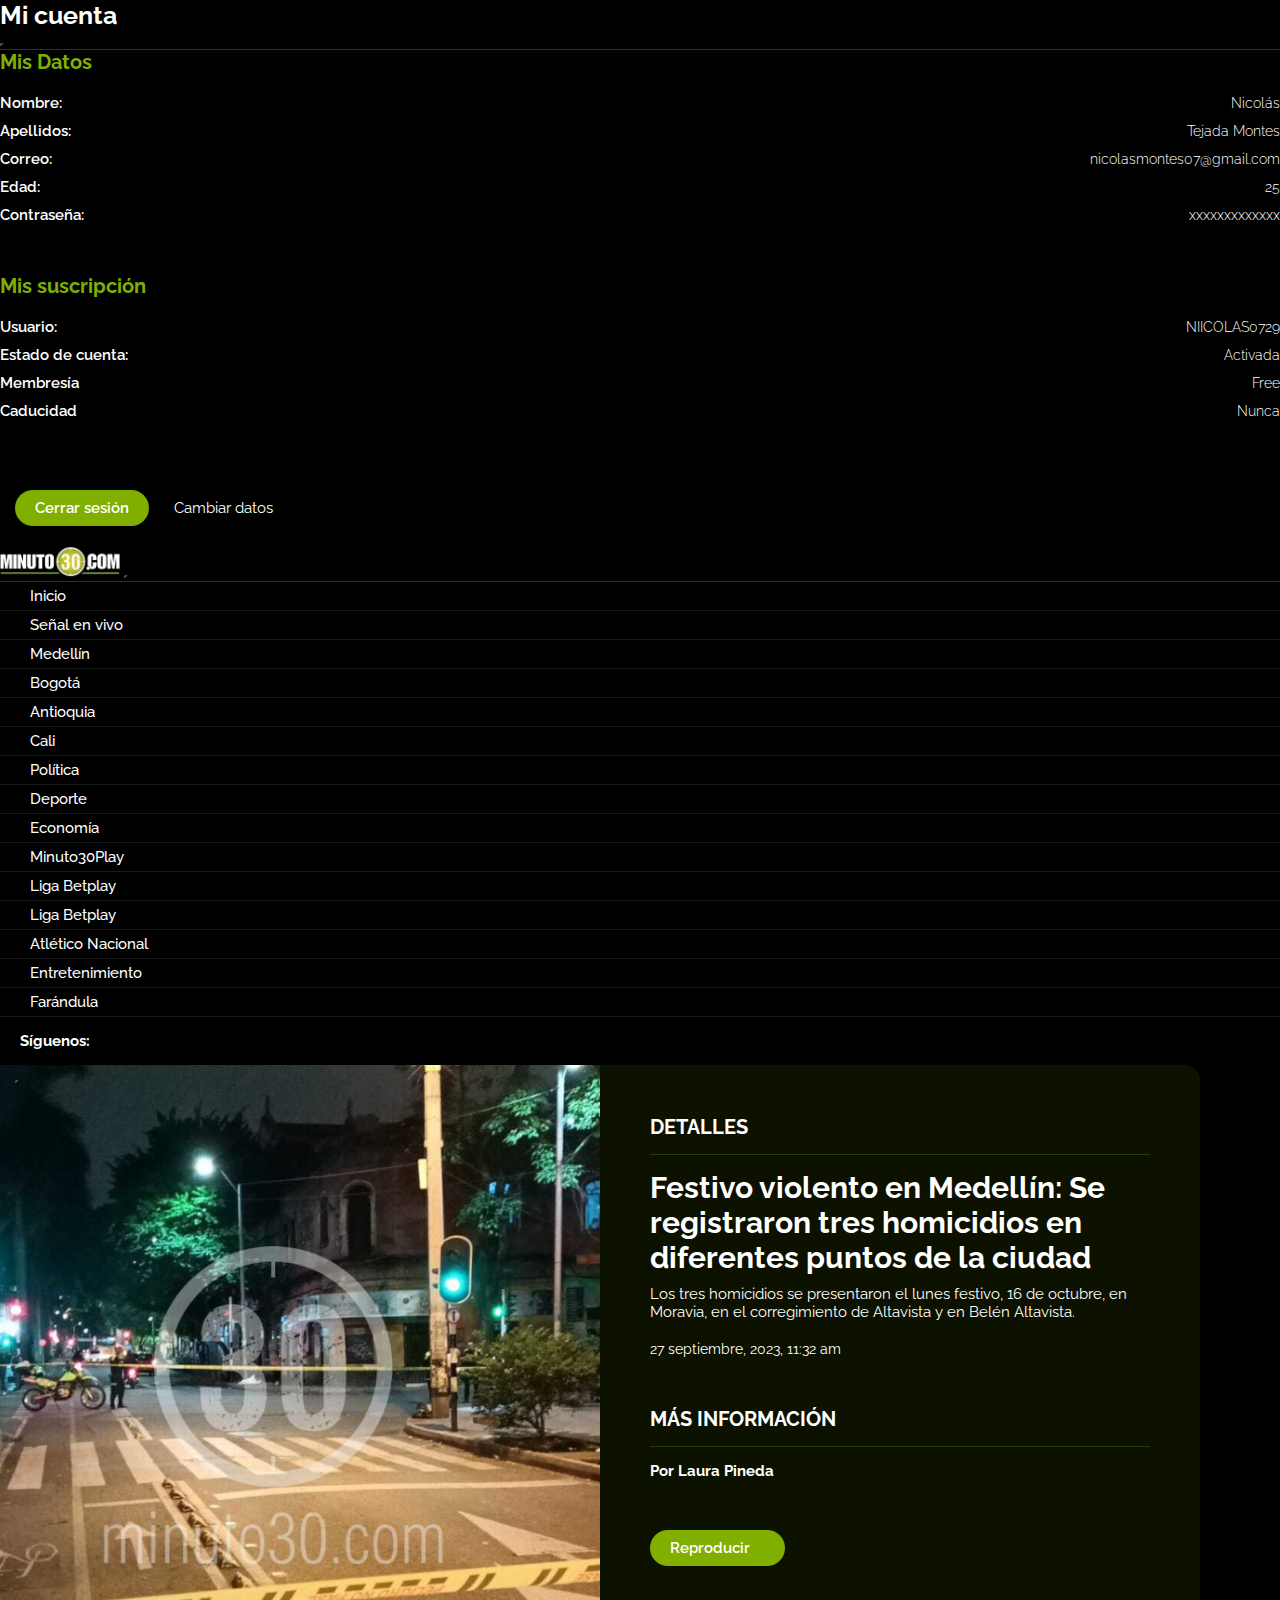
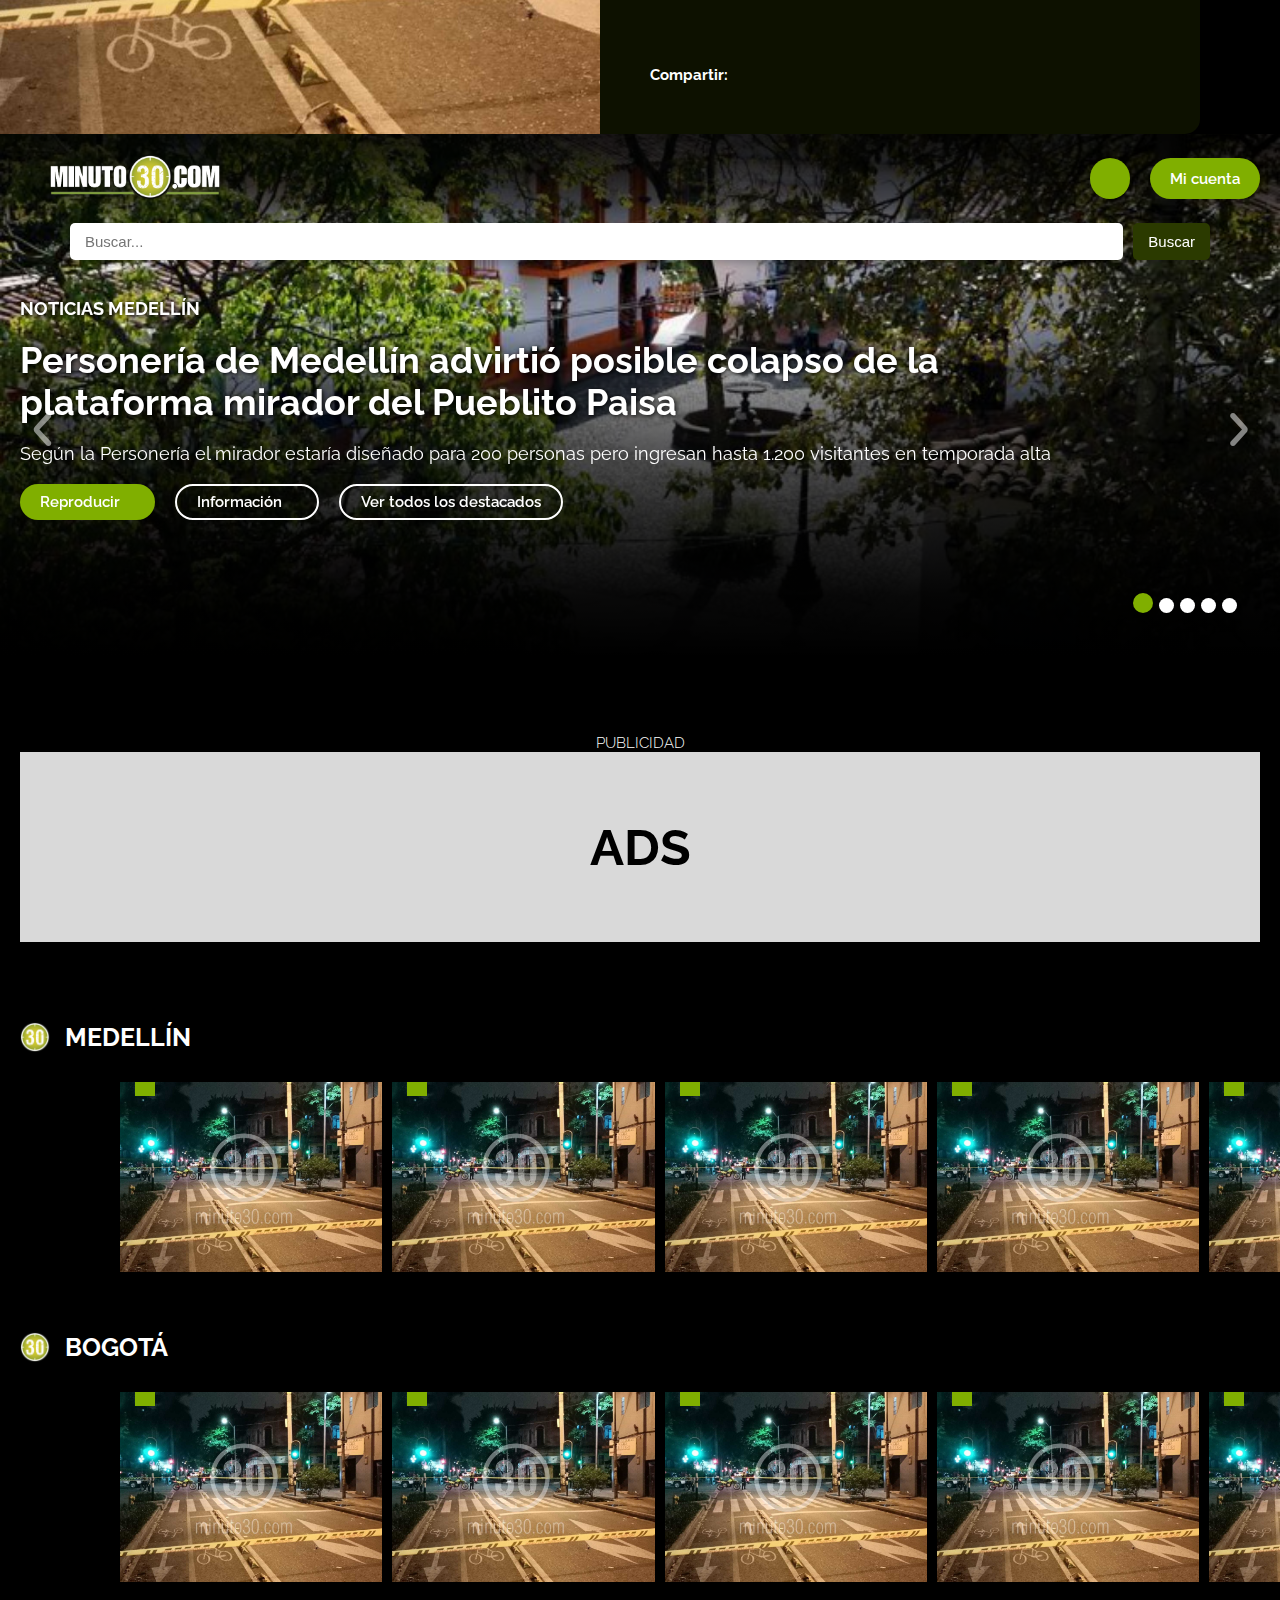
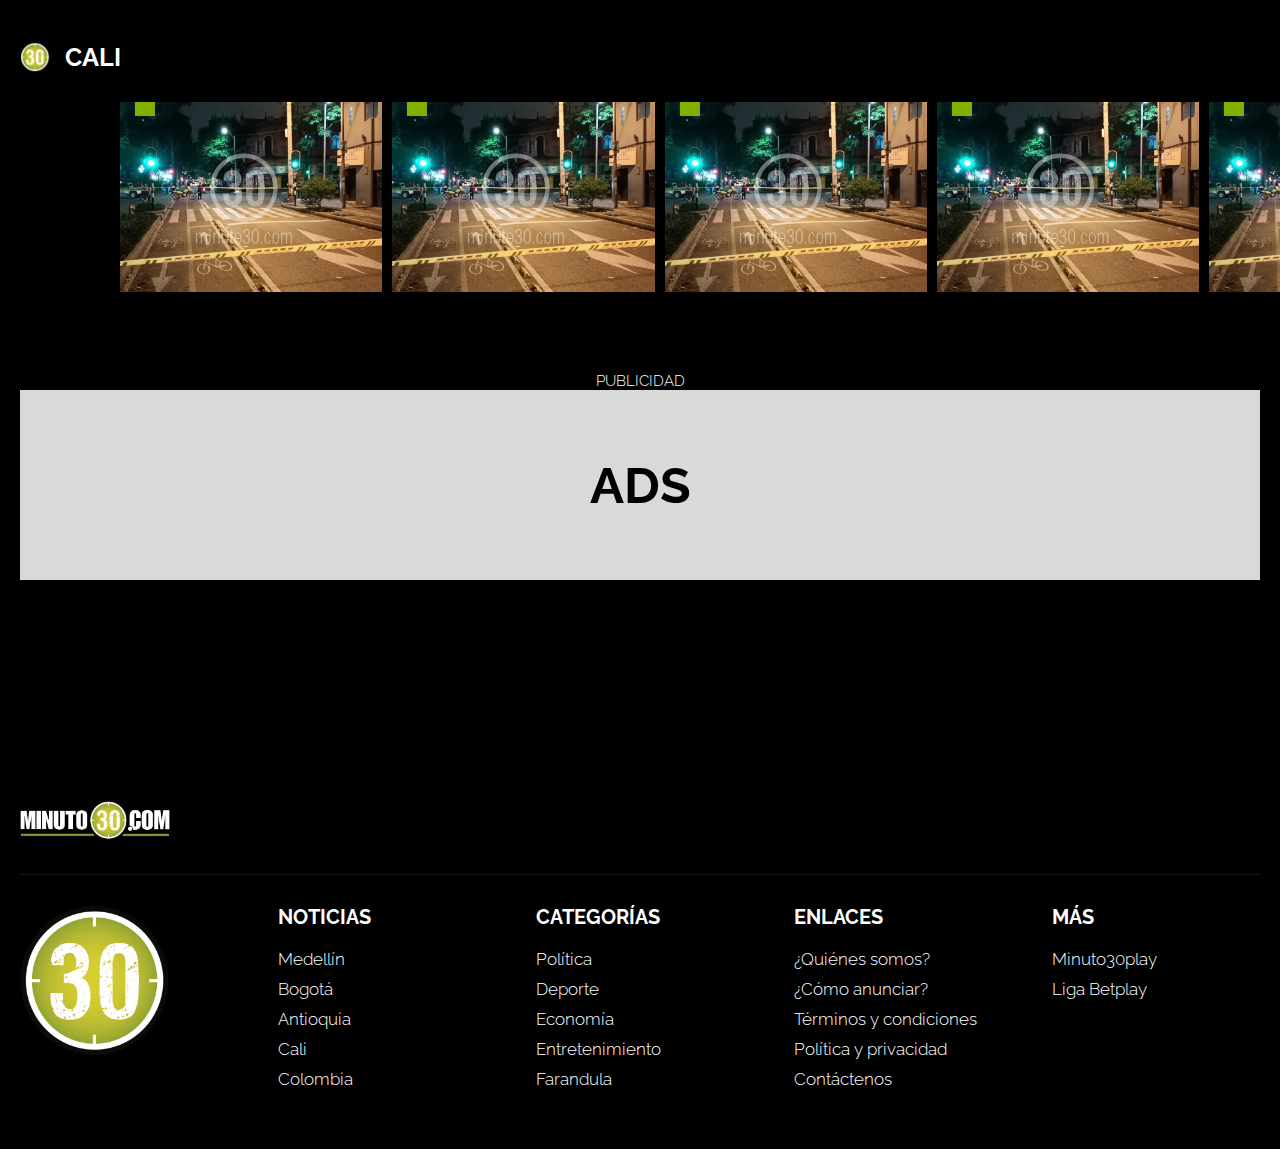
<file: index.html>
<!DOCTYPE html>
<html lang="en">
<head>
    <meta charset="UTF-8">
    <meta name="viewport" content="width=device-width, initial-scale=1.0">

    <!-- -----Aos-animate------ -->
    <link href="https://unpkg.com/aos@2.3.1/dist/aos.css" rel="stylesheet">

    <!-- -----Owl-carousel------ -->
    <link rel="stylesheet" href="https://cdnjs.cloudflare.com/ajax/libs/OwlCarousel2/2.3.4/assets/owl.carousel.min.css"/>
    <link rel="stylesheet" href="https://cdnjs.cloudflare.com/ajax/libs/OwlCarousel2/2.3.4/assets/owl.theme.default.min.css"/>

    <!-- -----Bootstrap-------- -->
    <link href="https://cdn.jsdelivr.net/npm/bootstrap@5.2.2/dist/css/bootstrap.min.css" rel="stylesheet" integrity="sha384-Zenh87qX5JnK2Jl0vWa8Ck2rdkQ2Bzep5IDxbcnCeuOxjzrPF/et3URy9Bv1WTRi" crossorigin="anonymous"/>

    <!-- -----Font-awesome ------>
    <link rel="stylesheet" href="https://cdnjs.cloudflare.com/ajax/libs/font-awesome/6.2.0/css/all.min.css" integrity="sha512-xh6O/CkQoPOWDdYTDqeRdPCVd1SpvCA9XXcUnZS2FmJNp1coAFzvtCN9BmamE+4aHK8yyUHUSCcJHgXloTyT2A==" crossorigin="anonymous" referrerpolicy="no-referrer" />
    
    <title>Home | Minuto30</title>
    <link rel="stylesheet" href="css/style.css?v=1.1">
    <link rel="stylesheet" href="css/responsive.css?v=1.1">

</head>
<body>

<!-- ----CanvasRight--- -->
<div class="offcanvas offcanvas-end canvaMinuto" tabindex="-1" id="offcanvasRight" aria-labelledby="offcanvasRightLabel">
  <div class="offcanvas-header headCanva">
    <h5 class="titleAccount">Mi cuenta</h5>
    <button type="button" class="btn-close text-reset" data-bs-dismiss="offcanvas" aria-label="Close"></button>
  </div>
  <div class="offcanvas-body bodyAccount">
    <div class="dateUser">
        <h3 class="titleUser">Mis Datos</h3>
        <div class="itemDate">
            <p>Nombre:</p>
            <span>Nicolás</span>         
        </div>
        <div class="itemDate">
            <p>Apellidos:</p>
            <span>Tejada Montes</span>         
        </div>
        <div class="itemDate">
            <p>Correo:</p>
            <span>nicolasmontes07@gmail.com</span>         
        </div>
        <div class="itemDate">
            <p>Edad:</p>
            <span>25</span>         
        </div>
        <div class="itemDate">
            <p>Contraseña:</p>
            <span>xxxxxxxxxxxxx</span>         
        </div>
    </div>
    <div class="dateUser">
        <h3 class="titleUser">Mis suscripción</h3>
        <div class="itemDate">
            <p>Usuario:</p>
            <span>NIICOLAS0729</span>         
        </div>
        <div class="itemDate">
            <p>Estado de cuenta:</p>
            <span>Activada</span>         
        </div>
        <div class="itemDate">
            <p>Membresía</p>
            <span>Free</span>         
        </div>
        <div class="itemDate">
            <p>Caducidad</p>
            <span>Nunca</span>         
        </div>
    </div>
  </div>
  <div class="botUser">
    <a href="login.html" class="btnGlobal">Cerrar sesión</a>
    <a href="#" class="linkDates"><i class="fa-solid fa-gear"></i> Cambiar datos</a>
</div>
</div>

<!-- ----offCanvas---- -->
<div class="offcanvas offcanvas-start canvaMinuto" tabindex="-1" id="offcanvasExample" aria-labelledby="offcanvasExampleLabel">
    <div class="offcanvas-header headCanva">
        <a href="#" class="logoMin"><img src="img/logo-minuto-30.png" alt=""></a>
        <button type="button" class="btn-close text-reset" data-bs-dismiss="offcanvas" aria-label="Close"></button>
    </div>
    <div class="offcanvas-body bodyCanva">
        <nav class="navMobile">
            <a href="#" class="linkMobile"><i class="fa-solid fa-chevron-right"></i> Inicio</a>
            <a href="#" class="linkMobile"><i class="fa-solid fa-chevron-right"></i> Señal en vivo</a>
            <a href="#" class="linkMobile"><i class="fa-solid fa-chevron-right"></i> Medellín</a>
            <a href="#" class="linkMobile"><i class="fa-solid fa-chevron-right"></i> Bogotá</a>
            <a href="#" class="linkMobile"><i class="fa-solid fa-chevron-right"></i> Antioquia</a>
            <a href="#" class="linkMobile"><i class="fa-solid fa-chevron-right"></i> Cali</a>
            <a href="#" class="linkMobile"><i class="fa-solid fa-chevron-right"></i> Política</a>
            <a href="#" class="linkMobile"><i class="fa-solid fa-chevron-right"></i> Deporte</a>
            <a href="#" class="linkMobile"><i class="fa-solid fa-chevron-right"></i> Economía</a>
            <a href="#" class="linkMobile"><i class="fa-solid fa-chevron-right"></i> Minuto30Play</a>
            <a href="#" class="linkMobile"><i class="fa-solid fa-chevron-right"></i> Liga Betplay</a>
            <a href="#" class="linkMobile"><i class="fa-solid fa-chevron-right"></i> Liga Betplay</a>
            <a href="#" class="linkMobile"><i class="fa-solid fa-chevron-right"></i> Atlético Nacional</a>
            <a href="#" class="linkMobile"><i class="fa-solid fa-chevron-right"></i> Entretenimiento</a>
            <a href="#" class="linkMobile"><i class="fa-solid fa-chevron-right"></i> Farándula</a>
        </nav>
        <div class="footerCanva">
            <div class="socialMobile">
                <h4 class="titleSocial">Síguenos:</h4>
                <a href="#" class="iconMob"><i class="fa-brands fa-facebook"></i></a>
                <a href="#" class="iconMob"><i class="fa-brands fa-instagram"></i></a>
                <a href="#" class="iconMob"><i class="fa-brands fa-twitter"></i></a>
                <a href="#" class="iconMob"><i class="fa-brands fa-linkedin"></i></a>
                <a href="#" class="iconMob"><i class="fa-brands fa-youtube"></i></a>
                <a href="#" class="iconMob"><i class="fa-brands fa-pinterest"></i></a>
                <a href="#" class="iconMob"><i class="fa-brands fa-tiktok"></i></a>
                <a href="#" class="iconMob"><i class="fa-brands fa-telegram"></i></a>
            </div>
        </div>
    </div>
</div>

  <!-- Modal -->
  <div class="modal fade" id="exampleModal" tabindex="-1" aria-labelledby="exampleModalLabel" aria-hidden="true">
    <div class="modal-dialog modMin">
      <div class="modal-content contentMod">
        <div class="modal-header headMod">
          <img src="img/Homicidio.jpg" alt="">
          <button type="button" class="btn-close" data-bs-dismiss="modal" aria-label="Close"></button>
        </div>
        <div class="modal-body bodyMod">
            <div class="headBody">
                <h3 class="subtitleMod">DETALLES</h3>
                <h2 class="titleMod">Festivo violento en Medellín: Se registraron tres homicidios en diferentes puntos de la ciudad</h2>
                <p>Los tres homicidios se presentaron el lunes festivo, 16 de octubre, en Moravia, en el corregimiento de Altavista y en Belén Altavista.</p>
                <span class="dateNote">27 septiembre, 2023, 11:32 am</span>
                <h3 class="subtitleMod">MÁS INFORMACIÓN</h3>
                <h4 class="authorNote"><span class="lightBy">Por</span> Laura Pineda</h4>
                <a href="#" class="btnGlobal">Reproducir <i class="fa-solid fa-circle-play"></i></a>
            </div>
            <div class="botBody">
                <h4 class="shareTitle">Compartir:</h4>
                <a href="#" class="iconRed"><i class="fa-brands fa-facebook"></i></a>
                <a href="#" class="iconRed"><i class="fa-brands fa-instagram"></i></a>
                <a href="#" class="iconRed"><i class="fa-brands fa-twitter"></i></a>
                <a href="#" class="iconRed"><i class="fa-brands fa-linkedin"></i></a>
                <a href="#" class="iconRed"><i class="fa-brands fa-youtube"></i></a>
                <a href="#" class="iconRed"><i class="fa-brands fa-pinterest"></i></a>
                <a href="#" class="iconRed"><i class="fa-brands fa-tiktok"></i></a>
                <a href="#" class="iconRed"><i class="fa-brands fa-telegram"></i></a>
            </div>
        </div>
      </div>
    </div>
  </div>

<!-- -----Header------ -->
<header class="header">
    <div class="contentHeader">
        <div class="leftHeader">
            <a class="iconCanva" data-bs-toggle="offcanvas" href="#offcanvasExample" role="button" aria-controls="offcanvasExample"><i class="fa-solid fa-bars"></i></a>
            <div class="logoHeader">
                <a href="#" class="logoMinuto"><img src="img/logo-minuto-30.png" alt=""></a>
            </div>
        </div>
        <div class="rightHeader">
            <a class="iconSearch" data-bs-toggle="collapse" href="#collapseExample" role="button" aria-expanded="false" aria-controls="collapseExample"><i class="fa-solid fa-magnifying-glass"></i></a>
            <a href="#" class="btnGlobal" data-bs-toggle="offcanvas" data-bs-target="#offcanvasRight" aria-controls="offcanvasRight">Mi cuenta</a>
        </div>
    </div>
    <div class="collapse colFecna" id="collapseExample">
        <form action="" class="formSearch">
            <input type="search" placeholder="Buscar...">
            <button type="submit" class="btnSearch">Buscar</button>
        </form>
    </div>
</header>

<!-- ----Cover---- -->
<div class="cover">
    <div class="contentCover">
        <div class="owlCover owl-carousel">
            <div class="cardCover">
                <div class="imgCover">
                    <img src="img/Conozca-como-llegar-en-transporte-publico-758x426.jpg" alt="">
                </div>
                <div class="absCover">
                    <div class="textCover">
                        <span class="catNote">NOTICIAS MEDELLÍN</span>
                        <h1 class="titleCover">Personería de Medellín advirtió posible colapso de la plataforma mirador del Pueblito Paisa</h1>
                        <p>Según la Personería el mirador estaría diseñado para 200 personas pero ingresan hasta 1.200 visitantes en temporada alta</p>
                        <div class="botCover">
                            <a href="videoLive.html" class="btnGlobal">Reproducir <i class="fa-solid fa-circle-play"></i></a>
                            <a href="#" class="btnGlobalSec" data-bs-toggle="modal" data-bs-target="#exampleModal">Información<i class="fa-solid fa-circle-info"></i></a>
                            <a href="#" class="btnGlobalSec btnCover">Ver todos los destacados</a>
                        </div>
                    </div>
                </div>
            </div>
            <div class="cardCover">
                <div class="imgCover">
                    <img src="img/Conozca-como-llegar-en-transporte-publico-758x426.jpg" alt="">
                </div>
                <div class="absCover">
                    <div class="textCover">
                        <span class="catNote">NOTICIAS MEDELLÍN</span>
                        <h1 class="titleCover">Personería de Medellín advirtió posible colapso de la plataforma mirador del Pueblito Paisa</h1>
                        <p>Según la Personería el mirador estaría diseñado para 200 personas pero ingresan hasta 1.200 visitantes en temporada alta</p>
                        <div class="botCover">
                            <a href="videoLive.html" class="btnGlobal">Reproducir <i class="fa-solid fa-circle-play"></i></a>
                            <a href="#" class="btnGlobalSec" data-bs-toggle="modal" data-bs-target="#exampleModal">Información<i class="fa-solid fa-circle-info"></i></a>
                            <a href="#" class="btnGlobalSec btnCover">Ver todos los destacados</a>
                        </div>
                    </div>
                </div>
            </div>
            <div class="cardCover">
                <div class="imgCover">
                    <img src="img/Conozca-como-llegar-en-transporte-publico-758x426.jpg" alt="">
                </div>
                <div class="absCover">
                    <div class="textCover">
                        <span class="catNote">NOTICIAS MEDELLÍN</span>
                        <h1 class="titleCover">Personería de Medellín advirtió posible colapso de la plataforma mirador del Pueblito Paisa</h1>
                        <p>Según la Personería el mirador estaría diseñado para 200 personas pero ingresan hasta 1.200 visitantes en temporada alta</p>
                        <div class="botCover">
                            <a href="videoLive.html" class="btnGlobal">Reproducir <i class="fa-solid fa-circle-play"></i></a>
                            <a href="#" class="btnGlobalSec" data-bs-toggle="modal" data-bs-target="#exampleModal">Información<i class="fa-solid fa-circle-info"></i></a>
                            <a href="#" class="btnGlobalSec btnCover">Ver todos los destacados</a>
                        </div>
                    </div>
                </div>
            </div>
            <div class="cardCover">
                <div class="imgCover">
                    <img src="img/Conozca-como-llegar-en-transporte-publico-758x426.jpg" alt="">
                </div>
                <div class="absCover">
                    <div class="textCover">
                        <span class="catNote">NOTICIAS MEDELLÍN</span>
                        <h1 class="titleCover">Personería de Medellín advirtió posible colapso de la plataforma mirador del Pueblito Paisa</h1>
                        <p>Según la Personería el mirador estaría diseñado para 200 personas pero ingresan hasta 1.200 visitantes en temporada alta</p>
                        <div class="botCover">
                            <a href="videoLive.html" class="btnGlobal">Reproducir <i class="fa-solid fa-circle-play"></i></a>
                            <a href="#" class="btnGlobalSec" data-bs-toggle="modal" data-bs-target="#exampleModal">Información<i class="fa-solid fa-circle-info"></i></a>
                            <a href="#" class="btnGlobalSec btnCover">Ver todos los destacados</a>
                        </div>
                    </div>
                </div>
            </div>
            <div class="cardCover">
                <div class="imgCover">
                    <img src="img/Conozca-como-llegar-en-transporte-publico-758x426.jpg" alt="">
                </div>
                <div class="absCover">
                    <div class="textCover">
                        <span class="catNote">NOTICIAS MEDELLÍN</span>
                        <h1 class="titleCover">Personería de Medellín advirtió posible colapso de la plataforma mirador del Pueblito Paisa</h1>
                        <p>Según la Personería el mirador estaría diseñado para 200 personas pero ingresan hasta 1.200 visitantes en temporada alta</p>
                        <div class="botCover">
                            <a href="videoLive.html" class="btnGlobal">Reproducir <i class="fa-solid fa-circle-play"></i></a>
                            <a href="#" class="btnGlobalSec" data-bs-toggle="modal" data-bs-target="#exampleModal">Información<i class="fa-solid fa-circle-info"></i></a>
                            <a href="#" class="btnGlobalSec btnCover">Ver todos los destacados</a>
                        </div>
                    </div>
                </div>
            </div>
        </div>
    </div>
</div>

<!-- -----add-minuto30---- -->
<div class="owl">
    <div class="contentOwl">
        <div class="add30">
            <span class="addTitle">PUBLICIDAD</span>
            <div class="addBanner">
                ADS
            </div>
        </div>
    </div>
</div>

<!-- ----ContentOwl---- -->
<div class="owl">
    <div class="contentOwl contentOwlRight">
        <div class="headCat">
            <img src="img/logotipo-minuto30.png" alt="">
            <h2 class="titleCat">MEDELLÍN</h2>
        </div>
        <div class="owlCard owl-carousel" id="Dia-1">
            <div class="cardEv">
                <img src="img/Homicidio.jpg" alt="">
                <div class="absCard">
                    <div class="topCard">
                        <span class="tagLive"><i class="fa-solid fa-lock"></i></span>
                    </div>
                    <div class="botCard">
                        <h2 class="titleCard">Festivo violento en Medellín: Se registraron tres homicidios...</h2>
                        <div class="linksCard">
                            <a href="videoLive.html" class="btnGlobal btnCard btnDesktop">Reproducir <i class="fa-solid fa-circle-play"></i></a>
                            <a data-bs-toggle="modal" data-bs-target="#exampleModal" class="btnGlobalSec btnCard">Información<i class="fa-solid fa-circle-info"></i></a>
                        </div>
                    </div>
                </div>
            </div>
            <div class="cardEv">
                <img src="img/Homicidio.jpg" alt="">
                <div class="absCard">
                    <div class="topCard">
                        <span class="tagLive"><i class="fa-solid fa-lock"></i></span>
                    </div>
                    <div class="botCard">
                        <h2 class="titleCard">Festivo violento en Medellín: Se registraron tres homicidios...</h2>
                        <div class="linksCard">
                            <a href="videoLive.html" class="btnGlobal btnCard btnDesktop">Reproducir <i class="fa-solid fa-circle-play"></i></a>
                            <a data-bs-toggle="modal" data-bs-target="#exampleModal" class="btnGlobalSec btnCard">Información<i class="fa-solid fa-circle-info"></i></a>
                        </div>
                    </div>
                </div>
            </div>
            <div class="cardEv">
                <img src="img/Homicidio.jpg" alt="">
                <div class="absCard">
                    <div class="topCard">
                        <span class="tagLive"><i class="fa-solid fa-lock"></i></span>
                    </div>
                    <div class="botCard">
                        <h2 class="titleCard">Festivo violento en Medellín: Se registraron tres homicidios...</h2>
                        <div class="linksCard">
                            <a href="videoLive.html" class="btnGlobal btnCard btnDesktop">Reproducir <i class="fa-solid fa-circle-play"></i></a>
                            <a data-bs-toggle="modal" data-bs-target="#exampleModal" class="btnGlobalSec btnCard">Información<i class="fa-solid fa-circle-info"></i></a>
                        </div>
                    </div>
                </div>
            </div>
            <div class="cardEv">
                <img src="img/Homicidio.jpg" alt="">
                <div class="absCard">
                    <div class="topCard">
                        <span class="tagLive"><i class="fa-solid fa-lock"></i></span>
                    </div>
                    <div class="botCard">
                        <h2 class="titleCard">Festivo violento en Medellín: Se registraron tres homicidios...</h2>
                        <div class="linksCard">
                            <a href="videoLive.html" class="btnGlobal btnCard btnDesktop">Reproducir <i class="fa-solid fa-circle-play"></i></a>
                            <a data-bs-toggle="modal" data-bs-target="#exampleModal" class="btnGlobalSec btnCard">Información<i class="fa-solid fa-circle-info"></i></a>
                        </div>
                    </div>
                </div>
            </div>
            <div class="cardEv">
                <img src="img/Homicidio.jpg" alt="">
                <div class="absCard">
                    <div class="topCard">
                        <span class="tagLive"><i class="fa-solid fa-lock"></i></span>
                    </div>
                    <div class="botCard">
                        <h2 class="titleCard">Festivo violento en Medellín: Se registraron tres homicidios...</h2>
                        <div class="linksCard">
                            <a href="videoLive.html" class="btnGlobal btnCard btnDesktop">Reproducir <i class="fa-solid fa-circle-play"></i></a>
                            <a data-bs-toggle="modal" data-bs-target="#exampleModal" class="btnGlobalSec btnCard">Información<i class="fa-solid fa-circle-info"></i></a>
                        </div>
                    </div>
                </div>
            </div>
        </div>
    </div>
</div>

<!-- ----ContentOwl---- -->
<div class="owl">
    <div class="contentOwl contentOwlRight">
        <div class="headCat">
            <img src="img/logotipo-minuto30.png" alt="">
            <h2 class="titleCat">BOGOTÁ</h2>
        </div>
        <div class="owlCard owl-carousel" id="Dia-1">
            <div class="cardEv">
                <img src="img/Homicidio.jpg" alt="">
                <div class="absCard">
                    <div class="topCard">
                        <span class="tagLive"><i class="fa-solid fa-lock"></i></span>
                    </div>
                    <div class="botCard">
                        <h2 class="titleCard">Festivo violento en Medellín: Se registraron tres homicidios...</h2>
                        <div class="linksCard">
                            <a href="videoLive.html" class="btnGlobal btnCard btnDesktop">Reproducir <i class="fa-solid fa-circle-play"></i></a>
                            <a data-bs-toggle="modal" data-bs-target="#exampleModal" class="btnGlobalSec btnCard">Información<i class="fa-solid fa-circle-info"></i></a>
                        </div>
                    </div>
                </div>
            </div>
            <div class="cardEv">
                <img src="img/Homicidio.jpg" alt="">
                <div class="absCard">
                    <div class="topCard">
                        <span class="tagLive"><i class="fa-solid fa-lock"></i></span>
                    </div>
                    <div class="botCard">
                        <h2 class="titleCard">Festivo violento en Medellín: Se registraron tres homicidios...</h2>
                        <div class="linksCard">
                            <a href="videoLive.html" class="btnGlobal btnCard btnDesktop">Reproducir <i class="fa-solid fa-circle-play"></i></a>
                            <a data-bs-toggle="modal" data-bs-target="#exampleModal" class="btnGlobalSec btnCard">Información<i class="fa-solid fa-circle-info"></i></a>
                        </div>
                    </div>
                </div>
            </div>
            <div class="cardEv">
                <img src="img/Homicidio.jpg" alt="">
                <div class="absCard">
                    <div class="topCard">
                        <span class="tagLive"><i class="fa-solid fa-lock"></i></span>
                    </div>
                    <div class="botCard">
                        <h2 class="titleCard">Festivo violento en Medellín: Se registraron tres homicidios...</h2>
                        <div class="linksCard">
                            <a href="videoLive.html" class="btnGlobal btnCard btnDesktop">Reproducir <i class="fa-solid fa-circle-play"></i></a>
                            <a data-bs-toggle="modal" data-bs-target="#exampleModal" class="btnGlobalSec btnCard">Información<i class="fa-solid fa-circle-info"></i></a>
                        </div>
                    </div>
                </div>
            </div>
            <div class="cardEv">
                <img src="img/Homicidio.jpg" alt="">
                <div class="absCard">
                    <div class="topCard">
                        <span class="tagLive"><i class="fa-solid fa-lock"></i></span>
                    </div>
                    <div class="botCard">
                        <h2 class="titleCard">Festivo violento en Medellín: Se registraron tres homicidios...</h2>
                        <div class="linksCard">
                            <a href="videoLive.html" class="btnGlobal btnCard btnDesktop">Reproducir <i class="fa-solid fa-circle-play"></i></a>
                            <a data-bs-toggle="modal" data-bs-target="#exampleModal" class="btnGlobalSec btnCard">Información<i class="fa-solid fa-circle-info"></i></a>
                        </div>
                    </div>
                </div>
            </div>
            <div class="cardEv">
                <img src="img/Homicidio.jpg" alt="">
                <div class="absCard">
                    <div class="topCard">
                        <span class="tagLive"><i class="fa-solid fa-lock"></i></span>
                    </div>
                    <div class="botCard">
                        <h2 class="titleCard">Festivo violento en Medellín: Se registraron tres homicidios...</h2>
                        <div class="linksCard">
                            <a href="videoLive.html" class="btnGlobal btnCard btnDesktop">Reproducir <i class="fa-solid fa-circle-play"></i></a>
                            <a data-bs-toggle="modal" data-bs-target="#exampleModal" class="btnGlobalSec btnCard">Información<i class="fa-solid fa-circle-info"></i></a>
                        </div>
                    </div>
                </div>
            </div>
        </div>
    </div>
</div>

<!-- ----ContentOwl---- -->
<div class="owl">
    <div class="contentOwl contentOwlRight">
        <div class="headCat">
            <img src="img/logotipo-minuto30.png" alt="">
            <h2 class="titleCat">CALI</h2>
        </div>
        <div class="owlCard owl-carousel" id="Dia-1">
            <div class="cardEv">
                <img src="img/Homicidio.jpg" alt="">
                <div class="absCard">
                    <div class="topCard">
                        <span class="tagLive"><i class="fa-solid fa-lock"></i></span>
                    </div>
                    <div class="botCard">
                        <h2 class="titleCard">Festivo violento en Medellín: Se registraron tres homicidios...</h2>
                        <div class="linksCard">
                            <a href="videoLive.html" class="btnGlobal btnCard btnDesktop">Reproducir <i class="fa-solid fa-circle-play"></i></a>
                            <a data-bs-toggle="modal" data-bs-target="#exampleModal" class="btnGlobalSec btnCard">Información<i class="fa-solid fa-circle-info"></i></a>
                        </div>
                    </div>
                </div>
            </div>
            <div class="cardEv">
                <img src="img/Homicidio.jpg" alt="">
                <div class="absCard">
                    <div class="topCard">
                        <span class="tagLive"><i class="fa-solid fa-lock"></i></span>
                    </div>
                    <div class="botCard">
                        <h2 class="titleCard">Festivo violento en Medellín: Se registraron tres homicidios...</h2>
                        <div class="linksCard">
                            <a href="videoLive.html" class="btnGlobal btnCard btnDesktop">Reproducir <i class="fa-solid fa-circle-play"></i></a>
                            <a data-bs-toggle="modal" data-bs-target="#exampleModal" class="btnGlobalSec btnCard">Información<i class="fa-solid fa-circle-info"></i></a>
                        </div>
                    </div>
                </div>
            </div>
            <div class="cardEv">
                <img src="img/Homicidio.jpg" alt="">
                <div class="absCard">
                    <div class="topCard">
                        <span class="tagLive"><i class="fa-solid fa-lock"></i></span>
                    </div>
                    <div class="botCard">
                        <h2 class="titleCard">Festivo violento en Medellín: Se registraron tres homicidios...</h2>
                        <div class="linksCard">
                            <a href="videoLive.html" class="btnGlobal btnCard btnDesktop">Reproducir <i class="fa-solid fa-circle-play"></i></a>
                            <a data-bs-toggle="modal" data-bs-target="#exampleModal" class="btnGlobalSec btnCard">Información<i class="fa-solid fa-circle-info"></i></a>
                        </div>
                    </div>
                </div>
            </div>
            <div class="cardEv">
                <img src="img/Homicidio.jpg" alt="">
                <div class="absCard">
                    <div class="topCard">
                        <span class="tagLive"><i class="fa-solid fa-lock"></i></span>
                    </div>
                    <div class="botCard">
                        <h2 class="titleCard">Festivo violento en Medellín: Se registraron tres homicidios...</h2>
                        <div class="linksCard">
                            <a href="videoLive.html" class="btnGlobal btnCard btnDesktop">Reproducir <i class="fa-solid fa-circle-play"></i></a>
                            <a data-bs-toggle="modal" data-bs-target="#exampleModal" class="btnGlobalSec btnCard">Información<i class="fa-solid fa-circle-info"></i></a>
                        </div>
                    </div>
                </div>
            </div>
            <div class="cardEv">
                <img src="img/Homicidio.jpg" alt="">
                <div class="absCard">
                    <div class="topCard">
                        <span class="tagLive"><i class="fa-solid fa-lock"></i></span>
                    </div>
                    <div class="botCard">
                        <h2 class="titleCard">Festivo violento en Medellín: Se registraron tres homicidios...</h2>
                        <div class="linksCard">
                            <a href="videoLive.html" class="btnGlobal btnCard btnDesktop">Reproducir <i class="fa-solid fa-circle-play"></i></a>
                            <a data-bs-toggle="modal" data-bs-target="#exampleModal" class="btnGlobalSec btnCard">Información<i class="fa-solid fa-circle-info"></i></a>
                        </div>
                    </div>
                </div>
            </div>
        </div>
    </div>
</div>

<!-- -----add-minuto30---- -->
<div class="owl">
    <div class="contentOwl">
        <div class="add30">
            <span class="addTitle">PUBLICIDAD</span>
            <div class="addBanner">
                ADS
            </div>
        </div>
    </div>
</div>

<!-- ----Footer---- -->
<footer class="footer">
    <div class="contentFooter">
        <div class="topFooter">
            <a href="#" class="logoFooter"><img src="img/logo-minuto-30.png" alt=""></a>
            <div class="socialFooter">
                <a href="#" class="iconSocial"><i class="fa-brands fa-facebook"></i></a>
                <a href="#" class="iconSocial"><i class="fa-brands fa-instagram"></i></a>
                <a href="#" class="iconSocial"><i class="fa-brands fa-twitter"></i></a>
                <a href="#" class="iconSocial"><i class="fa-brands fa-linkedin"></i></a>
                <a href="#" class="iconSocial"><i class="fa-brands fa-youtube"></i></a>
                <a href="#" class="iconSocial"><i class="fa-brands fa-pinterest"></i></a>
                <a href="#" class="iconSocial"><i class="fa-brands fa-tiktok"></i></a>
                <a href="#" class="iconSocial"><i class="fa-brands fa-telegram"></i></a>
            </div>
        </div>
        <div class="mainFooter">
            <div class="colFooter colMobile">
                <img src="img/logotipo-minuto30.png" alt="">
            </div>
            <div class="colFooter">
                <h2 class="titleCol">NOTICIAS</h2>
                <a href="#" class="linkFooter">Medellín</a>
                <a href="#" class="linkFooter">Bogotá</a>
                <a href="#" class="linkFooter">Antioquia</a>
                <a href="#" class="linkFooter">Cali</a>
                <a href="#" class="linkFooter">Colombia</a>
            </div>
            <div class="colFooter">
                <h2 class="titleCol">CATEGORÍAS</h2>
                <a href="#" class="linkFooter">Política</a>
                <a href="#" class="linkFooter">Deporte</a>
                <a href="#" class="linkFooter">Economía</a>
                <a href="#" class="linkFooter">Entretenimiento</a>
                <a href="#" class="linkFooter">Farandula</a>
            </div>
            <div class="colFooter">
                <h2 class="titleCol">ENLACES</h2>
                <a href="#" class="linkFooter">¿Quiénes somos?</a>
                <a href="#" class="linkFooter">¿Cómo anunciar?</a>
                <a href="#" class="linkFooter">Términos y condiciones</a>
                <a href="#" class="linkFooter">Política y privacidad</a>
                <a href="#" class="linkFooter">Contáctenos</a>
            </div>
            <div class="colFooter">
                <h2 class="titleCol">MÁS</h2>
                <a href="#" class="linkFooter">Minuto30play</a>
                <a href="#" class="linkFooter">Liga Betplay</a>
            </div>
        </div>
    </div>
</footer>
    
<!-- -----Owl-carousel------ -->
<script src="https://ajax.googleapis.com/ajax/libs/jquery/3.6.1/jquery.min.js"></script>
<script src="https://cdnjs.cloudflare.com/ajax/libs/OwlCarousel2/2.3.4/owl.carousel.min.js"></script>

<!-- -----Bootstrap-------- -->
<script src="https://cdn.jsdelivr.net/npm/@popperjs/core@2.9.2/dist/umd/popper.min.js" integrity="sha384-IQsoLXl5PILFhosVNubq5LC7Qb9DXgDA9i+tQ8Zj3iwWAwPtgFTxbJ8NT4GN1R8p" crossorigin="anonymous"></script>
<script src="https://cdn.jsdelivr.net/npm/bootstrap@5.2.2/dist/js/bootstrap.bundle.min.js" integrity="sha384-OERcA2EqjJCMA+/3y+gxIOqMEjwtxJY7qPCqsdltbNJuaOe923+mo//f6V8Qbsw3" crossorigin="anonymous"></script>

<!-- -----Aos-animate------ -->
<script src="https://unpkg.com/aos@2.3.1/dist/aos.js"></script>
<script>
    AOS.init({
        once: true
    });
</script>  

<script src="js/owlCard.js"></script>
<script src="js/header.js"></script>
<script src="js/owlCover.js"></script>

</body>
</html>
</file>
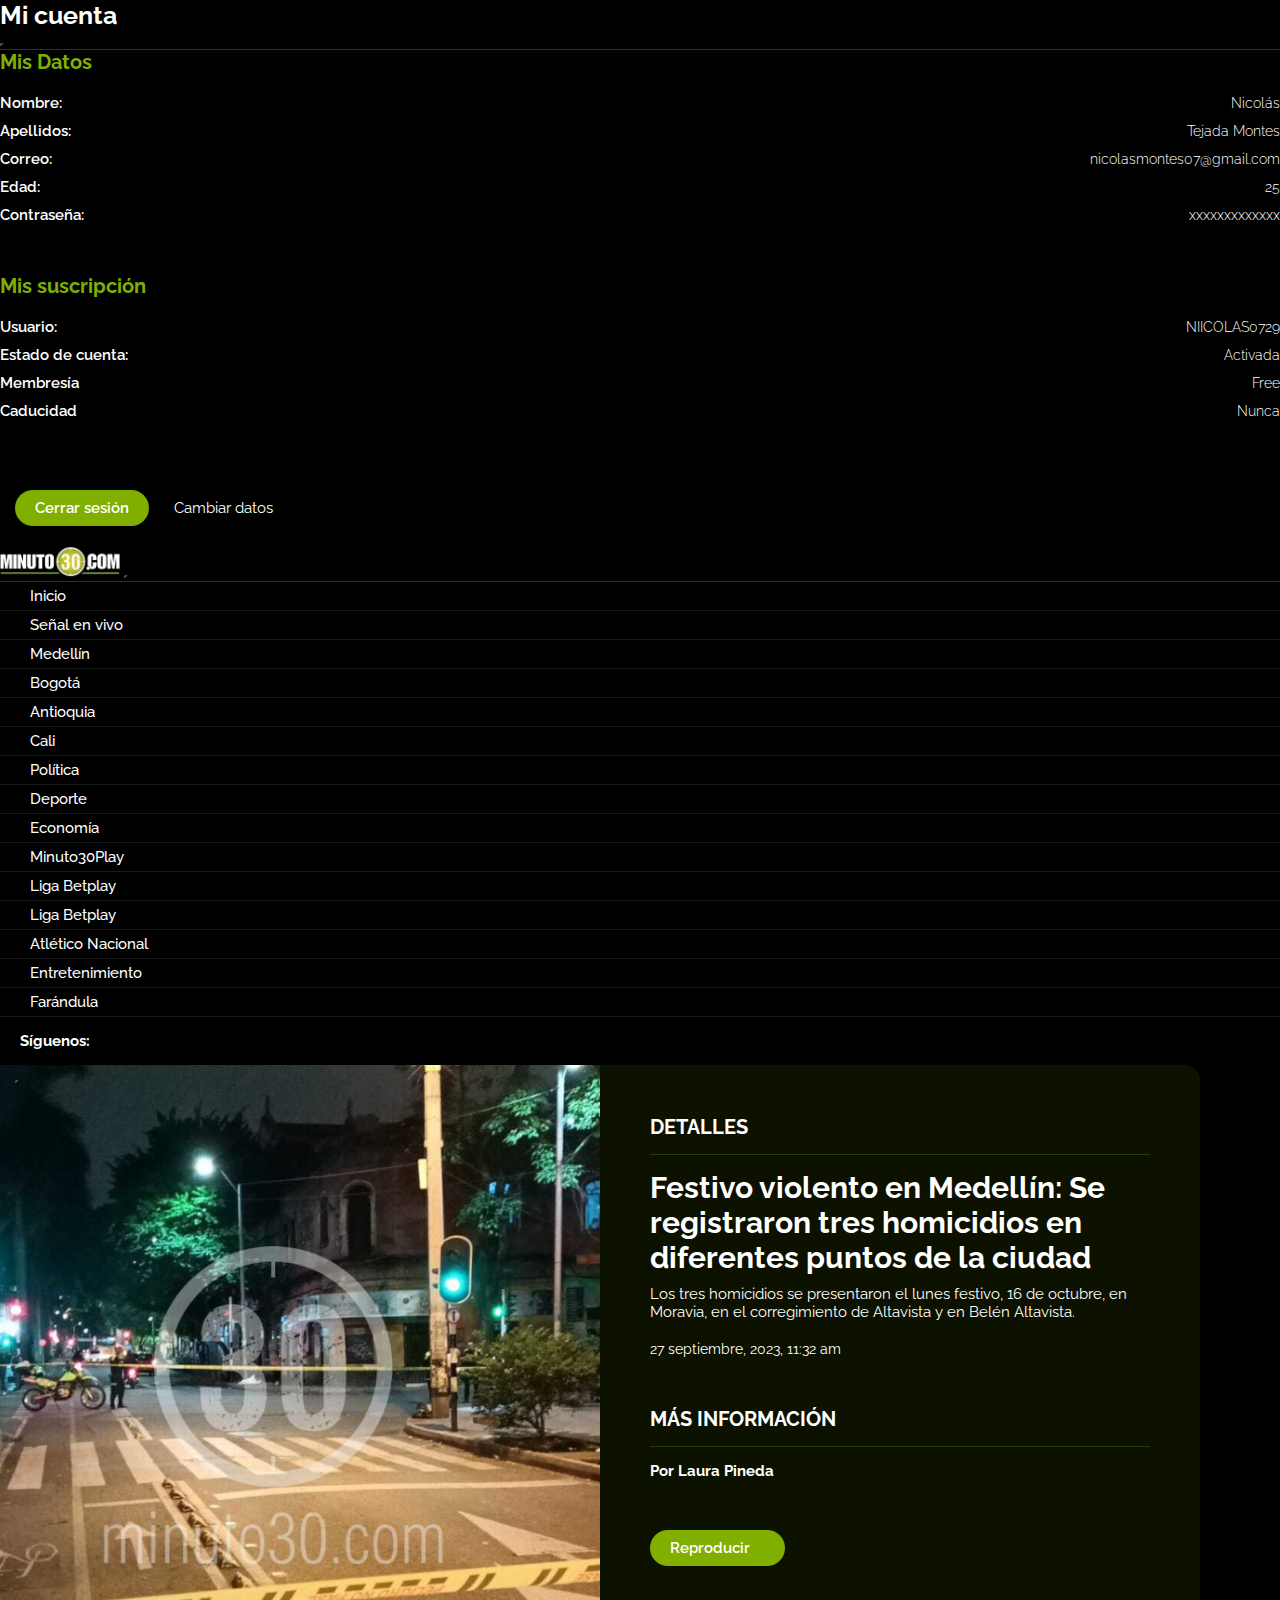
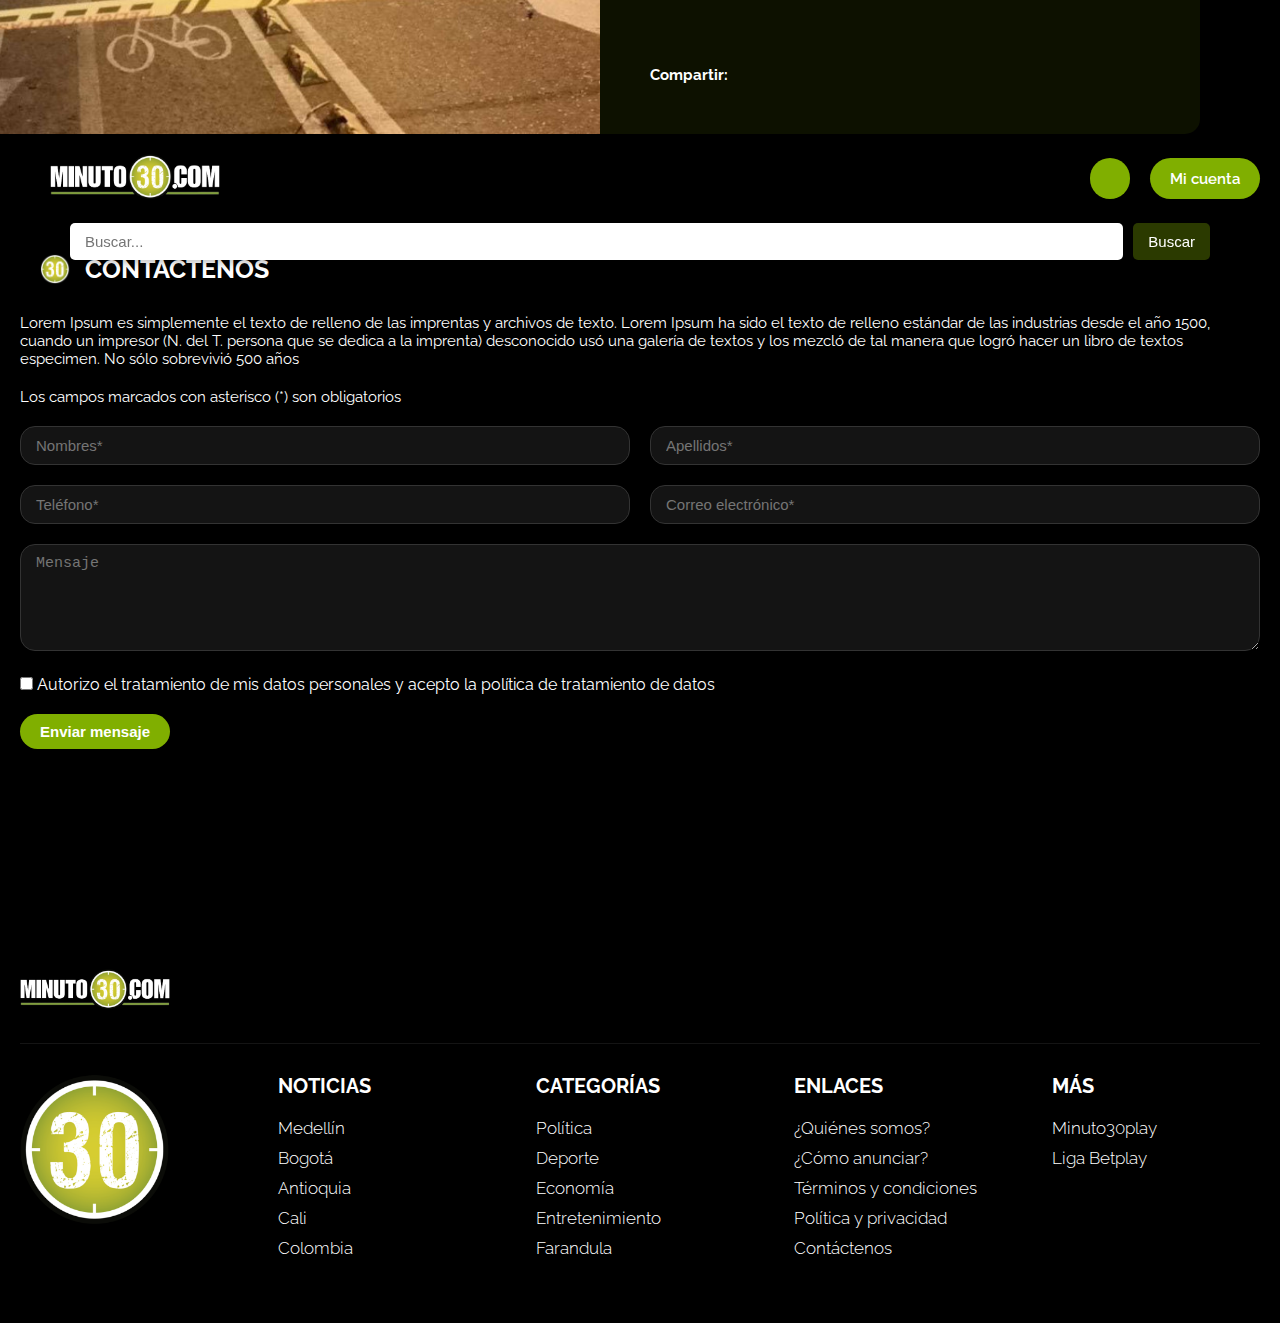
<file: contacto.html>
<!DOCTYPE html>
<html lang="en">
<head>
    <meta charset="UTF-8">
    <meta name="viewport" content="width=device-width, initial-scale=1.0">

    <!-- -----Aos-animate------ -->
    <link href="https://unpkg.com/aos@2.3.1/dist/aos.css" rel="stylesheet">

    <!-- -----Owl-carousel------ -->
    <link rel="stylesheet" href="https://cdnjs.cloudflare.com/ajax/libs/OwlCarousel2/2.3.4/assets/owl.carousel.min.css"/>
    <link rel="stylesheet" href="https://cdnjs.cloudflare.com/ajax/libs/OwlCarousel2/2.3.4/assets/owl.theme.default.min.css"/>

    <!-- -----Bootstrap-------- -->
    <link href="https://cdn.jsdelivr.net/npm/bootstrap@5.2.2/dist/css/bootstrap.min.css" rel="stylesheet" integrity="sha384-Zenh87qX5JnK2Jl0vWa8Ck2rdkQ2Bzep5IDxbcnCeuOxjzrPF/et3URy9Bv1WTRi" crossorigin="anonymous"/>

    <!-- -----Font-awesome ------>
    <link rel="stylesheet" href="https://cdnjs.cloudflare.com/ajax/libs/font-awesome/6.2.0/css/all.min.css" integrity="sha512-xh6O/CkQoPOWDdYTDqeRdPCVd1SpvCA9XXcUnZS2FmJNp1coAFzvtCN9BmamE+4aHK8yyUHUSCcJHgXloTyT2A==" crossorigin="anonymous" referrerpolicy="no-referrer" />
    
    <title>Contacto | Minuto30</title>
    <link rel="stylesheet" href="css/style.css?v=1.1">
    <link rel="stylesheet" href="css/responsive.css?v=1.1">

</head>
<body>

<!-- ----CanvasRight--- -->
<div class="offcanvas offcanvas-end canvaMinuto" tabindex="-1" id="offcanvasRight" aria-labelledby="offcanvasRightLabel">
  <div class="offcanvas-header headCanva">
    <h5 class="titleAccount">Mi cuenta</h5>
    <button type="button" class="btn-close text-reset" data-bs-dismiss="offcanvas" aria-label="Close"></button>
  </div>
  <div class="offcanvas-body bodyAccount">
    <div class="dateUser">
        <h3 class="titleUser">Mis Datos</h3>
        <div class="itemDate">
            <p>Nombre:</p>
            <span>Nicolás</span>         
        </div>
        <div class="itemDate">
            <p>Apellidos:</p>
            <span>Tejada Montes</span>         
        </div>
        <div class="itemDate">
            <p>Correo:</p>
            <span>nicolasmontes07@gmail.com</span>         
        </div>
        <div class="itemDate">
            <p>Edad:</p>
            <span>25</span>         
        </div>
        <div class="itemDate">
            <p>Contraseña:</p>
            <span>xxxxxxxxxxxxx</span>         
        </div>
    </div>
    <div class="dateUser">
        <h3 class="titleUser">Mis suscripción</h3>
        <div class="itemDate">
            <p>Usuario:</p>
            <span>NIICOLAS0729</span>         
        </div>
        <div class="itemDate">
            <p>Estado de cuenta:</p>
            <span>Activada</span>         
        </div>
        <div class="itemDate">
            <p>Membresía</p>
            <span>Free</span>         
        </div>
        <div class="itemDate">
            <p>Caducidad</p>
            <span>Nunca</span>         
        </div>
    </div>
  </div>
  <div class="botUser">
    <a href="login.html" class="btnGlobal">Cerrar sesión</a>
    <a href="#" class="linkDates"><i class="fa-solid fa-gear"></i> Cambiar datos</a>
</div>
</div>

<!-- ----offCanvas---- -->
<div class="offcanvas offcanvas-start canvaMinuto" tabindex="-1" id="offcanvasExample" aria-labelledby="offcanvasExampleLabel">
    <div class="offcanvas-header headCanva">
        <a href="#" class="logoMin"><img src="img/logo-minuto-30.png" alt=""></a>
        <button type="button" class="btn-close text-reset" data-bs-dismiss="offcanvas" aria-label="Close"></button>
    </div>
    <div class="offcanvas-body bodyCanva">
        <nav class="navMobile">
            <a href="#" class="linkMobile"><i class="fa-solid fa-chevron-right"></i> Inicio</a>
            <a href="#" class="linkMobile"><i class="fa-solid fa-chevron-right"></i> Señal en vivo</a>
            <a href="#" class="linkMobile"><i class="fa-solid fa-chevron-right"></i> Medellín</a>
            <a href="#" class="linkMobile"><i class="fa-solid fa-chevron-right"></i> Bogotá</a>
            <a href="#" class="linkMobile"><i class="fa-solid fa-chevron-right"></i> Antioquia</a>
            <a href="#" class="linkMobile"><i class="fa-solid fa-chevron-right"></i> Cali</a>
            <a href="#" class="linkMobile"><i class="fa-solid fa-chevron-right"></i> Política</a>
            <a href="#" class="linkMobile"><i class="fa-solid fa-chevron-right"></i> Deporte</a>
            <a href="#" class="linkMobile"><i class="fa-solid fa-chevron-right"></i> Economía</a>
            <a href="#" class="linkMobile"><i class="fa-solid fa-chevron-right"></i> Minuto30Play</a>
            <a href="#" class="linkMobile"><i class="fa-solid fa-chevron-right"></i> Liga Betplay</a>
            <a href="#" class="linkMobile"><i class="fa-solid fa-chevron-right"></i> Liga Betplay</a>
            <a href="#" class="linkMobile"><i class="fa-solid fa-chevron-right"></i> Atlético Nacional</a>
            <a href="#" class="linkMobile"><i class="fa-solid fa-chevron-right"></i> Entretenimiento</a>
            <a href="#" class="linkMobile"><i class="fa-solid fa-chevron-right"></i> Farándula</a>
        </nav>
        <div class="footerCanva">
            <div class="socialMobile">
                <h4 class="titleSocial">Síguenos:</h4>
                <a href="#" class="iconMob"><i class="fa-brands fa-facebook"></i></a>
                <a href="#" class="iconMob"><i class="fa-brands fa-instagram"></i></a>
                <a href="#" class="iconMob"><i class="fa-brands fa-twitter"></i></a>
                <a href="#" class="iconMob"><i class="fa-brands fa-linkedin"></i></a>
                <a href="#" class="iconMob"><i class="fa-brands fa-youtube"></i></a>
                <a href="#" class="iconMob"><i class="fa-brands fa-pinterest"></i></a>
                <a href="#" class="iconMob"><i class="fa-brands fa-tiktok"></i></a>
                <a href="#" class="iconMob"><i class="fa-brands fa-telegram"></i></a>
            </div>
        </div>
    </div>
</div>

  <!-- Modal -->
  <div class="modal fade" id="exampleModal" tabindex="-1" aria-labelledby="exampleModalLabel" aria-hidden="true">
    <div class="modal-dialog modMin">
      <div class="modal-content contentMod">
        <div class="modal-header headMod">
          <img src="img/Homicidio.jpg" alt="">
          <button type="button" class="btn-close" data-bs-dismiss="modal" aria-label="Close"></button>
        </div>
        <div class="modal-body bodyMod">
            <div class="headBody">
                <h3 class="subtitleMod">DETALLES</h3>
                <h2 class="titleMod">Festivo violento en Medellín: Se registraron tres homicidios en diferentes puntos de la ciudad</h2>
                <p>Los tres homicidios se presentaron el lunes festivo, 16 de octubre, en Moravia, en el corregimiento de Altavista y en Belén Altavista.</p>
                <span class="dateNote">27 septiembre, 2023, 11:32 am</span>
                <h3 class="subtitleMod">MÁS INFORMACIÓN</h3>
                <h4 class="authorNote"><span class="lightBy">Por</span> Laura Pineda</h4>
                <a href="#" class="btnGlobal">Reproducir <i class="fa-solid fa-circle-play"></i></a>
            </div>
            <div class="botBody">
                <h4 class="shareTitle">Compartir:</h4>
                <a href="#" class="iconRed"><i class="fa-brands fa-facebook"></i></a>
                <a href="#" class="iconRed"><i class="fa-brands fa-instagram"></i></a>
                <a href="#" class="iconRed"><i class="fa-brands fa-twitter"></i></a>
                <a href="#" class="iconRed"><i class="fa-brands fa-linkedin"></i></a>
                <a href="#" class="iconRed"><i class="fa-brands fa-youtube"></i></a>
                <a href="#" class="iconRed"><i class="fa-brands fa-pinterest"></i></a>
                <a href="#" class="iconRed"><i class="fa-brands fa-tiktok"></i></a>
                <a href="#" class="iconRed"><i class="fa-brands fa-telegram"></i></a>
            </div>
        </div>
      </div>
    </div>
  </div>

<!-- -----Header------ -->
<header class="header">
    <div class="contentHeader">
        <div class="leftHeader">
            <a class="iconCanva" data-bs-toggle="offcanvas" href="#offcanvasExample" role="button" aria-controls="offcanvasExample"><i class="fa-solid fa-bars"></i></a>
            <div class="logoHeader">
                <a href="#" class="logoMinuto"><img src="img/logo-minuto-30.png" alt=""></a>
            </div>
        </div>
        <div class="rightHeader">
            <a class="iconSearch" data-bs-toggle="collapse" href="#collapseExample" role="button" aria-expanded="false" aria-controls="collapseExample"><i class="fa-solid fa-magnifying-glass"></i></a>
            <a href="#" class="btnGlobal" data-bs-toggle="offcanvas" data-bs-target="#offcanvasRight" aria-controls="offcanvasRight">Mi cuenta</a>
        </div>
    </div>
    <div class="collapse colFecna" id="collapseExample">
        <form action="" class="formSearch">
            <input type="search" placeholder="Buscar...">
            <button type="submit" class="btnSearch">Buscar</button>
        </form>
    </div>
</header>

<!-- ----ContentOwl---- -->
<div class="owl">
    <div class="contentOwl contentTop">
        <div class="headCat headSingle">
            <img src="img/logotipo-minuto30.png" alt="">
            <h2 class="titleCat">CONTÁCTENOS</h2>
        </div>
        <div class="contact">
            <p>Lorem Ipsum es simplemente el texto de relleno de las imprentas y archivos de texto. Lorem Ipsum ha sido el texto de relleno estándar 
                de las industrias desde el año 1500, cuando un impresor (N. del T. persona que se dedica a la imprenta) desconocido usó una galería de 
                textos y los mezcló de tal manera que logró hacer un libro de textos especimen. No sólo sobrevivió 500 años</p>
            <p>Los campos marcados con asterisco (*) son obligatorios</p>
            <form action="" class="formContact">
                <div class="itemForm itemFormDos">
                    <input type="text" placeholder="Nombres*">
                    <input type="text" placeholder="Apellidos*">
                </div>
                <div class="itemForm itemFormDos">
                    <input type="text" placeholder="Teléfono*">
                    <input type="email" placeholder="Correo electrónico*">
                </div>
                <div class="itemForm">
                    <textarea name="" id="" cols="30" rows="5" placeholder="Mensaje"></textarea>
                </div>
                <div class="form-check">
                    <input class="form-check-input" type="checkbox" value="" id="defaultCheck1">
                    <label class="form-check-label termSheck" for="defaultCheck1">
                        Autorizo el tratamiento de mis datos personales y acepto la política de tratamiento de datos
                    </label>
                </div>
                <button type="submit" class="btnGlobal">Enviar mensaje</button>
            </form>
        </div>
    </div>
</div>


<!-- ----Footer---- -->
<footer class="footer">
    <div class="contentFooter">
        <div class="topFooter">
            <a href="#" class="logoFooter"><img src="img/logo-minuto-30.png" alt=""></a>
            <div class="socialFooter">
                <a href="#" class="iconSocial"><i class="fa-brands fa-facebook"></i></a>
                <a href="#" class="iconSocial"><i class="fa-brands fa-instagram"></i></a>
                <a href="#" class="iconSocial"><i class="fa-brands fa-twitter"></i></a>
                <a href="#" class="iconSocial"><i class="fa-brands fa-linkedin"></i></a>
                <a href="#" class="iconSocial"><i class="fa-brands fa-youtube"></i></a>
                <a href="#" class="iconSocial"><i class="fa-brands fa-pinterest"></i></a>
                <a href="#" class="iconSocial"><i class="fa-brands fa-tiktok"></i></a>
                <a href="#" class="iconSocial"><i class="fa-brands fa-telegram"></i></a>
            </div>
        </div>
        <div class="mainFooter">
            <div class="colFooter colMobile">
                <img src="img/logotipo-minuto30.png" alt="">
            </div>
            <div class="colFooter">
                <h2 class="titleCol">NOTICIAS</h2>
                <a href="#" class="linkFooter">Medellín</a>
                <a href="#" class="linkFooter">Bogotá</a>
                <a href="#" class="linkFooter">Antioquia</a>
                <a href="#" class="linkFooter">Cali</a>
                <a href="#" class="linkFooter">Colombia</a>
            </div>
            <div class="colFooter">
                <h2 class="titleCol">CATEGORÍAS</h2>
                <a href="#" class="linkFooter">Política</a>
                <a href="#" class="linkFooter">Deporte</a>
                <a href="#" class="linkFooter">Economía</a>
                <a href="#" class="linkFooter">Entretenimiento</a>
                <a href="#" class="linkFooter">Farandula</a>
            </div>
            <div class="colFooter">
                <h2 class="titleCol">ENLACES</h2>
                <a href="#" class="linkFooter">¿Quiénes somos?</a>
                <a href="#" class="linkFooter">¿Cómo anunciar?</a>
                <a href="#" class="linkFooter">Términos y condiciones</a>
                <a href="#" class="linkFooter">Política y privacidad</a>
                <a href="#" class="linkFooter">Contáctenos</a>
            </div>
            <div class="colFooter">
                <h2 class="titleCol">MÁS</h2>
                <a href="#" class="linkFooter">Minuto30play</a>
                <a href="#" class="linkFooter">Liga Betplay</a>
            </div>
        </div>
    </div>
</footer>
    
<!-- -----Owl-carousel------ -->
<script src="https://ajax.googleapis.com/ajax/libs/jquery/3.6.1/jquery.min.js"></script>
<script src="https://cdnjs.cloudflare.com/ajax/libs/OwlCarousel2/2.3.4/owl.carousel.min.js"></script>

<!-- -----Bootstrap-------- -->
<script src="https://cdn.jsdelivr.net/npm/@popperjs/core@2.9.2/dist/umd/popper.min.js" integrity="sha384-IQsoLXl5PILFhosVNubq5LC7Qb9DXgDA9i+tQ8Zj3iwWAwPtgFTxbJ8NT4GN1R8p" crossorigin="anonymous"></script>
<script src="https://cdn.jsdelivr.net/npm/bootstrap@5.2.2/dist/js/bootstrap.bundle.min.js" integrity="sha384-OERcA2EqjJCMA+/3y+gxIOqMEjwtxJY7qPCqsdltbNJuaOe923+mo//f6V8Qbsw3" crossorigin="anonymous"></script>

<!-- -----Aos-animate------ -->
<script src="https://unpkg.com/aos@2.3.1/dist/aos.js"></script>
<script>
    AOS.init({
        once: true
    });
</script>  

<script src="js/owlCard.js"></script>
<script src="js/header.js"></script>
<script src="js/owlCover.js"></script>

</body>
</html>
</file>
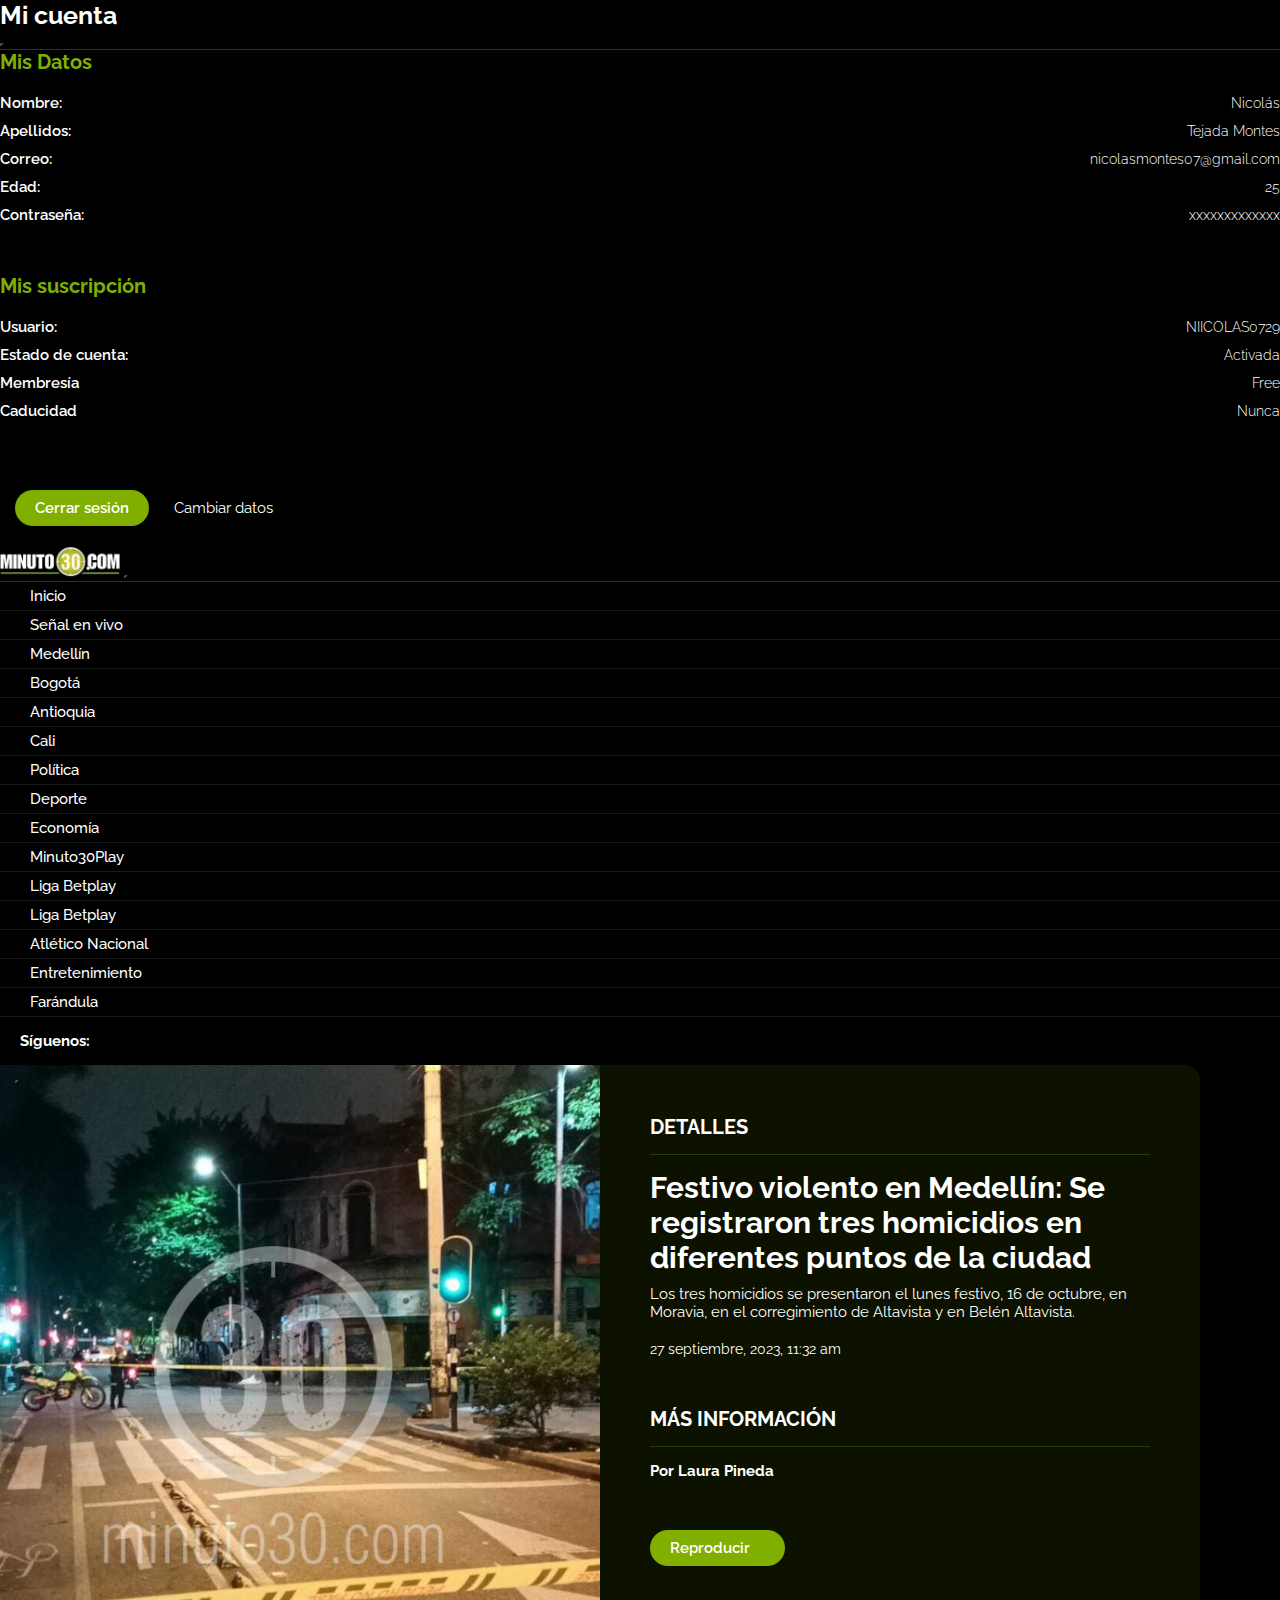
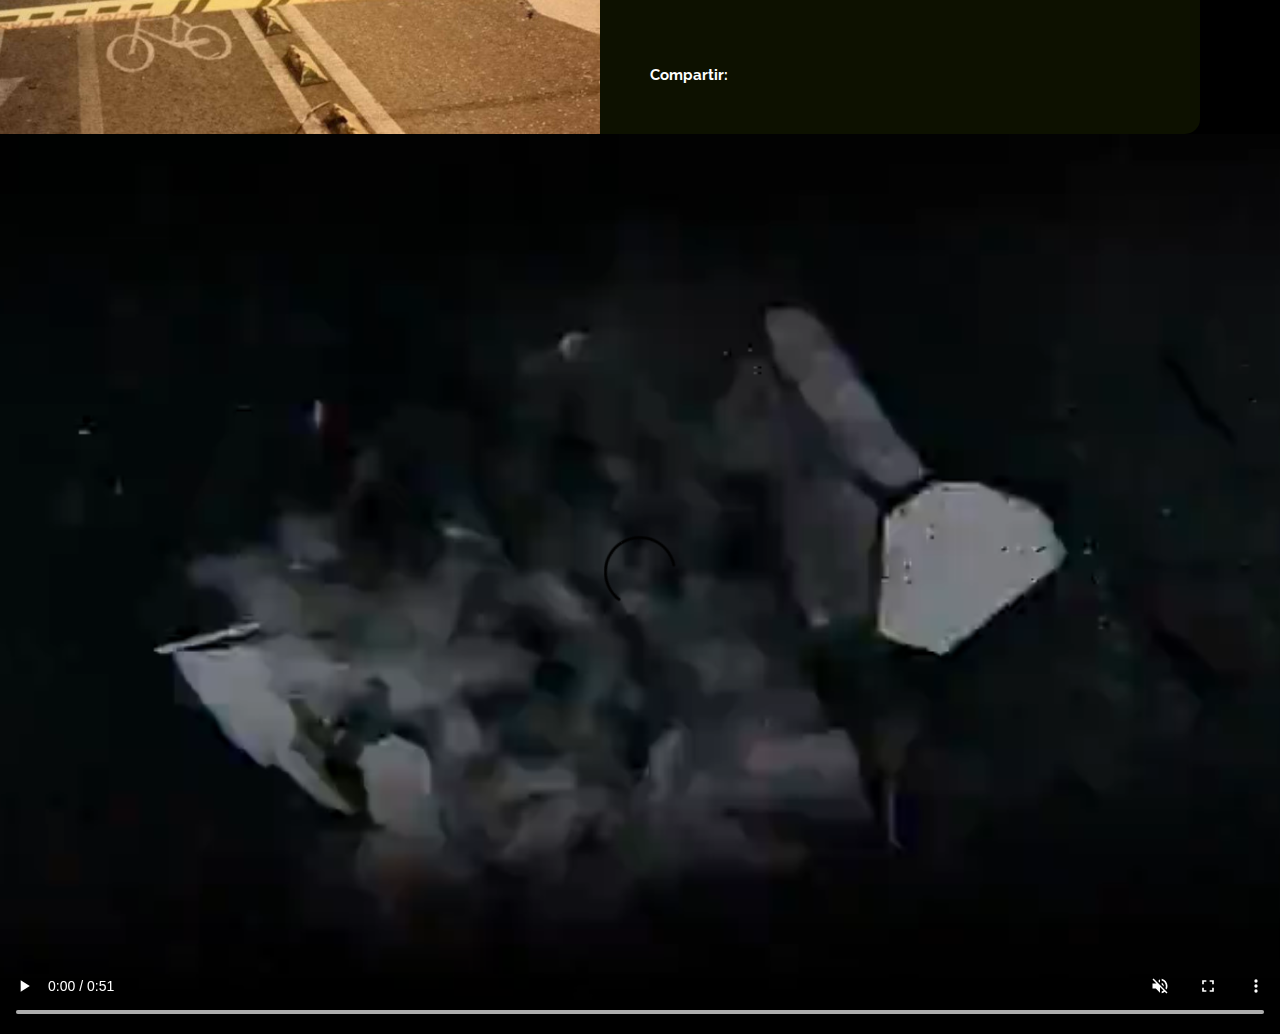
<file: videoLive.html>
<!DOCTYPE html>
<html lang="en">
<head>
    <meta charset="UTF-8">
    <meta name="viewport" content="width=device-width, initial-scale=1.0">

    <!-- -----Aos-animate------ -->
    <link href="https://unpkg.com/aos@2.3.1/dist/aos.css" rel="stylesheet">

    <!-- -----Owl-carousel------ -->
    <link rel="stylesheet" href="https://cdnjs.cloudflare.com/ajax/libs/OwlCarousel2/2.3.4/assets/owl.carousel.min.css"/>
    <link rel="stylesheet" href="https://cdnjs.cloudflare.com/ajax/libs/OwlCarousel2/2.3.4/assets/owl.theme.default.min.css"/>

    <!-- -----Bootstrap-------- -->
    <link href="https://cdn.jsdelivr.net/npm/bootstrap@5.2.2/dist/css/bootstrap.min.css" rel="stylesheet" integrity="sha384-Zenh87qX5JnK2Jl0vWa8Ck2rdkQ2Bzep5IDxbcnCeuOxjzrPF/et3URy9Bv1WTRi" crossorigin="anonymous"/>

    <!-- -----Font-awesome ------>
    <link rel="stylesheet" href="https://cdnjs.cloudflare.com/ajax/libs/font-awesome/6.2.0/css/all.min.css" integrity="sha512-xh6O/CkQoPOWDdYTDqeRdPCVd1SpvCA9XXcUnZS2FmJNp1coAFzvtCN9BmamE+4aHK8yyUHUSCcJHgXloTyT2A==" crossorigin="anonymous" referrerpolicy="no-referrer" />
    
    <title>Video | Minuto30</title>
    <link rel="stylesheet" href="css/style.css?v=1.1">
    <link rel="stylesheet" href="css/responsive.css?v=1.1">

</head>
<body>

<!-- ----CanvasRight--- -->
<div class="offcanvas offcanvas-end canvaMinuto" tabindex="-1" id="offcanvasRight" aria-labelledby="offcanvasRightLabel">
  <div class="offcanvas-header headCanva">
    <h5 class="titleAccount">Mi cuenta</h5>
    <button type="button" class="btn-close text-reset" data-bs-dismiss="offcanvas" aria-label="Close"></button>
  </div>
  <div class="offcanvas-body bodyAccount">
    <div class="dateUser">
        <h3 class="titleUser">Mis Datos</h3>
        <div class="itemDate">
            <p>Nombre:</p>
            <span>Nicolás</span>         
        </div>
        <div class="itemDate">
            <p>Apellidos:</p>
            <span>Tejada Montes</span>         
        </div>
        <div class="itemDate">
            <p>Correo:</p>
            <span>nicolasmontes07@gmail.com</span>         
        </div>
        <div class="itemDate">
            <p>Edad:</p>
            <span>25</span>         
        </div>
        <div class="itemDate">
            <p>Contraseña:</p>
            <span>xxxxxxxxxxxxx</span>         
        </div>
    </div>
    <div class="dateUser">
        <h3 class="titleUser">Mis suscripción</h3>
        <div class="itemDate">
            <p>Usuario:</p>
            <span>NIICOLAS0729</span>         
        </div>
        <div class="itemDate">
            <p>Estado de cuenta:</p>
            <span>Activada</span>         
        </div>
        <div class="itemDate">
            <p>Membresía</p>
            <span>Free</span>         
        </div>
        <div class="itemDate">
            <p>Caducidad</p>
            <span>Nunca</span>         
        </div>
    </div>
  </div>
  <div class="botUser">
    <a href="login.html" class="btnGlobal">Cerrar sesión</a>
    <a href="#" class="linkDates"><i class="fa-solid fa-gear"></i> Cambiar datos</a>
</div>
</div>

<!-- ----offCanvas---- -->
<div class="offcanvas offcanvas-start canvaMinuto" tabindex="-1" id="offcanvasExample" aria-labelledby="offcanvasExampleLabel">
    <div class="offcanvas-header headCanva">
        <a href="#" class="logoMin"><img src="img/logo-minuto-30.png" alt=""></a>
        <button type="button" class="btn-close text-reset" data-bs-dismiss="offcanvas" aria-label="Close"></button>
    </div>
    <div class="offcanvas-body bodyCanva">
        <nav class="navMobile">
            <a href="#" class="linkMobile"><i class="fa-solid fa-chevron-right"></i> Inicio</a>
            <a href="#" class="linkMobile"><i class="fa-solid fa-chevron-right"></i> Señal en vivo</a>
            <a href="#" class="linkMobile"><i class="fa-solid fa-chevron-right"></i> Medellín</a>
            <a href="#" class="linkMobile"><i class="fa-solid fa-chevron-right"></i> Bogotá</a>
            <a href="#" class="linkMobile"><i class="fa-solid fa-chevron-right"></i> Antioquia</a>
            <a href="#" class="linkMobile"><i class="fa-solid fa-chevron-right"></i> Cali</a>
            <a href="#" class="linkMobile"><i class="fa-solid fa-chevron-right"></i> Política</a>
            <a href="#" class="linkMobile"><i class="fa-solid fa-chevron-right"></i> Deporte</a>
            <a href="#" class="linkMobile"><i class="fa-solid fa-chevron-right"></i> Economía</a>
            <a href="#" class="linkMobile"><i class="fa-solid fa-chevron-right"></i> Minuto30Play</a>
            <a href="#" class="linkMobile"><i class="fa-solid fa-chevron-right"></i> Liga Betplay</a>
            <a href="#" class="linkMobile"><i class="fa-solid fa-chevron-right"></i> Liga Betplay</a>
            <a href="#" class="linkMobile"><i class="fa-solid fa-chevron-right"></i> Atlético Nacional</a>
            <a href="#" class="linkMobile"><i class="fa-solid fa-chevron-right"></i> Entretenimiento</a>
            <a href="#" class="linkMobile"><i class="fa-solid fa-chevron-right"></i> Farándula</a>
        </nav>
        <div class="footerCanva">
            <div class="socialMobile">
                <h4 class="titleSocial">Síguenos:</h4>
                <a href="#" class="iconMob"><i class="fa-brands fa-facebook"></i></a>
                <a href="#" class="iconMob"><i class="fa-brands fa-instagram"></i></a>
                <a href="#" class="iconMob"><i class="fa-brands fa-twitter"></i></a>
                <a href="#" class="iconMob"><i class="fa-brands fa-linkedin"></i></a>
                <a href="#" class="iconMob"><i class="fa-brands fa-youtube"></i></a>
                <a href="#" class="iconMob"><i class="fa-brands fa-pinterest"></i></a>
                <a href="#" class="iconMob"><i class="fa-brands fa-tiktok"></i></a>
                <a href="#" class="iconMob"><i class="fa-brands fa-telegram"></i></a>
            </div>
        </div>
    </div>
</div>

  <!-- Modal -->
  <div class="modal fade" id="exampleModal" tabindex="-1" aria-labelledby="exampleModalLabel" aria-hidden="true">
    <div class="modal-dialog modMin">
      <div class="modal-content contentMod">
        <div class="modal-header headMod">
          <img src="img/Homicidio.jpg" alt="">
          <button type="button" class="btn-close" data-bs-dismiss="modal" aria-label="Close"></button>
        </div>
        <div class="modal-body bodyMod">
            <div class="headBody">
                <h3 class="subtitleMod">DETALLES</h3>
                <h2 class="titleMod">Festivo violento en Medellín: Se registraron tres homicidios en diferentes puntos de la ciudad</h2>
                <p>Los tres homicidios se presentaron el lunes festivo, 16 de octubre, en Moravia, en el corregimiento de Altavista y en Belén Altavista.</p>
                <span class="dateNote">27 septiembre, 2023, 11:32 am</span>
                <h3 class="subtitleMod">MÁS INFORMACIÓN</h3>
                <h4 class="authorNote"><span class="lightBy">Por</span> Laura Pineda</h4>
                <a href="#" class="btnGlobal">Reproducir <i class="fa-solid fa-circle-play"></i></a>
            </div>
            <div class="botBody">
                <h4 class="shareTitle">Compartir:</h4>
                <a href="#" class="iconRed"><i class="fa-brands fa-facebook"></i></a>
                <a href="#" class="iconRed"><i class="fa-brands fa-instagram"></i></a>
                <a href="#" class="iconRed"><i class="fa-brands fa-twitter"></i></a>
                <a href="#" class="iconRed"><i class="fa-brands fa-linkedin"></i></a>
                <a href="#" class="iconRed"><i class="fa-brands fa-youtube"></i></a>
                <a href="#" class="iconRed"><i class="fa-brands fa-pinterest"></i></a>
                <a href="#" class="iconRed"><i class="fa-brands fa-tiktok"></i></a>
                <a href="#" class="iconRed"><i class="fa-brands fa-telegram"></i></a>
            </div>
        </div>
      </div>
    </div>
  </div>


<!-- ----ContentOwl---- -->
<div class="videoLive">
    <div class="contentVideo">
        <video autoplay controls loop muted plays-inline class="backVideo">
            <source src="img/video-minuto30.mp4" type="video/mp4">
        </video>
        <div class="absControls">
            <a href="#" class="linkBack"><i class="fa-solid fa-house"></i></a>
            <a href="#" class="linkBack"><i class="fa-solid fa-circle-question"></i></a>
            <a href="#" class="linkBack"><i class="fa-solid fa-arrow-left"></i></a>
        </div>
    </div>
</div>
    
<!-- -----Owl-carousel------ -->
<script src="https://ajax.googleapis.com/ajax/libs/jquery/3.6.1/jquery.min.js"></script>
<script src="https://cdnjs.cloudflare.com/ajax/libs/OwlCarousel2/2.3.4/owl.carousel.min.js"></script>

<!-- -----Bootstrap-------- -->
<script src="https://cdn.jsdelivr.net/npm/@popperjs/core@2.9.2/dist/umd/popper.min.js" integrity="sha384-IQsoLXl5PILFhosVNubq5LC7Qb9DXgDA9i+tQ8Zj3iwWAwPtgFTxbJ8NT4GN1R8p" crossorigin="anonymous"></script>
<script src="https://cdn.jsdelivr.net/npm/bootstrap@5.2.2/dist/js/bootstrap.bundle.min.js" integrity="sha384-OERcA2EqjJCMA+/3y+gxIOqMEjwtxJY7qPCqsdltbNJuaOe923+mo//f6V8Qbsw3" crossorigin="anonymous"></script>

<!-- -----Aos-animate------ -->
<script src="https://unpkg.com/aos@2.3.1/dist/aos.js"></script>
<script>
    AOS.init({
        once: true
    });
</script>  

<script src="js/owlCard.js"></script>
<script src="js/header.js"></script>
<script src="js/owlCover.js"></script>

</body>
</html>
</file>
<file: css/style.css>
@import url('https://fonts.googleapis.com/css2?family=Raleway:wght@100;200;300;400;500;600;700;800;900&display=swap');
@import url('https://fonts.googleapis.com/css2?family=Varela+Round&display=swap');

:root {
    --colorPrincipal: #80AF00;
    --colorSecundario: #2B3A00;
    --colorTercero: #333;
    --colorNegro: #000;
    --colorBlanco: #fff;
    --colorModal: #0d1100;
}

* {
    padding: 0;
    margin: 0;
    box-sizing: border-box;
}
body p, h1, h2, h3, h4, h5 {
    margin-bottom: 0px;
}
body a {
    text-decoration: none;
}
body {
    background-color: var(--colorNegro);
    font-family: 'Raleway', sans-serif;
}

/* ----BtnPlay---- */
.btnGlobal {
    font-size: 15px;
    font-weight: 600;
    color: var(--colorBlanco);
    padding: 9px 20px;
    border-radius: 50px;
    background-color: var(--colorPrincipal);
    display: flex;
    align-items: center;
    justify-content: center;
    gap: 15px;
    transition: all 0.3s ease-in-out;
    border: none;
} 
.btnGlobal:hover {
    background-color: var(--colorSecundario);
    color: var(--colorBlanco);
    box-shadow: rgba(0, 0, 0, 0.24) 0px 3px 8px;
}
.btnGlobalSec {
    font-size: 15px;
    font-weight: 600;
    color: var(--colorBlanco);
    padding: 7px 20px;
    border-radius: 50px;
    border: 2px solid var(--colorBlanco);
    display: flex;
    align-items: center;
    gap: 15px;
    transition: all 0.3s ease-in-out;
}
.btnGlobalSec:hover {
    background-color: var(--colorBlanco);
    color: var(--colorNegro);
}
.btnCard {
    font-size: 12px;
    gap: 10px;
}
/* ----Header---- */
.header {
    width: 100%;
    position: fixed;
    z-index: 99;
    transition: all 0.3s ease-in-out;
    background: rgb(0,0,0);
    background: linear-gradient(180deg, rgba(0,0,0,0.8603816526610644) 2%, rgba(0,0,0,0.8239670868347339) 14%, rgba(0,0,0,0.7539390756302521) 27%, rgba(0,0,0,0.6727065826330532) 40%, rgba(0,0,0,0.5802696078431373) 54%, rgba(0,0,0,0.39539565826330536) 68%, rgba(0,0,0,0.2189250700280112) 80%, rgba(0,0,0,0) 92%);
}
.header.sticky {
    background-color: var(--colorNegro);
}
.header.sticky .contentHeader {
    padding: 10px 20px;
}
.header .contentHeader {
    width: 100%;
    max-width: 1280px;
    margin: auto;
    padding: 20px;
    display: flex;
    justify-content: space-between;
    align-items: center;
    transition: all 0.3s ease-in-out;
}
.contentHeader .leftHeader {
    display: flex;
    align-items: center;
    gap: 30px;
}
.contentHeader .leftHeader .iconCanva {
    font-size: 25px;
    color: var(--colorBlanco);
}
.contentHeader .leftHeader .logoHeader .logoMinuto img {
    width: 170px;
}
.contentHeader .rightHeader {
    display: flex;
    gap: 20px;
}
.contentHeader .rightHeader .iconSearch {
    width: 40.5px;
    height: 40.5px;
    border-radius: 50px;
    display: flex;
    justify-content: center;
    align-items: center;
    font-size: 15px;
    color: var(--colorBlanco);
    background-color: var(--colorPrincipal);
    box-shadow: rgba(0, 0, 0, 0.24) 0px 3px 8px;
    transition: all 0.3s ease-in-out;
}
.contentHeader .rightHeader .iconSearch:hover {
    background-color: var(--colorSecundario);
}
.contentHeader .rightHeader .btnAccount {
    font-size: 15px;
    font-weight: 500;
    padding: 7px 20px;
    border-radius: 5px;
    background-color: var(--colorPrincipal);
    color: var(--colorBlanco);
    box-shadow: rgba(0, 0, 0, 0.24) 0px 3px 8px;
    transition: all 0.3s ease-in-out;
}
.contentHeader .rightHeader .btnAccount:hover {
    background-color: var(--colorSecundario);
}

/* ----Cover----- */
.cover {
    width: 100%;
}
.cover .contentCover {
    width: 100%;
}
.contentCover .cardCover {
    width: 100%;
    display: flex;
    position: relative;
}
    .cardCover .imgCover {
        width: 100%;
        height: 550px;
        display: flex;
        position: relative;
        overflow: hidden;
    }
    .cardCover .imgCover img {
        width: 100%;
        height: 100%;
        object-fit: cover;
    }
    .cardCover .absCover {
        width: 100%;
        height: 100%;
        position: absolute;
        background: rgb(0,0,0);
        background: linear-gradient(0deg, rgba(0,0,0,1) 5%, rgba(0,0,0,0.9640231092436975) 16%, rgba(0,0,0,0.8491771708683473) 27%, rgba(0,0,0,0.6783088235294117) 41%, rgba(0,0,0,0.42620798319327735) 54%, rgba(0,0,0,0) 65%);
        display: flex;
        flex-direction: column;
        justify-content: center;
        align-items: flex-start;
    }
    .cardCover .absCover .textCover {
        width: 100%;
        max-width: 1280px;
        margin: auto;
        padding: 0px 169px 0px 20px;
        display: flex;
        flex-direction: column;
        align-items: flex-start;
        gap: 20px;
    }
    .cardCover .absCover .textCover .catNote {
        font-size: 18px;
        font-weight: 700;
        color: var(--colorBlanco);
        text-shadow: 1px 1px 5px var(--colorNegro);
    }
    .cardCover .absCover .textCover .titleCover {
        font-size: 36px;
        font-weight: 700;
        color: var(--colorBlanco);
        text-shadow: 1px 1px 5px var(--colorNegro);
    }
    .cardCover .absCover .textCover p {
        font-size: 18px;
        color: var(--colorBlanco);
    }
    .cardCover .absCover .textCover .botCover {
        display: flex;
        align-items: center;
        gap: 20px;
    }
    /* ---NavCover--- */
    .owlCover .owl-dots.disabled,
    .owlCover .owl-nav.disabled {
        display: flex;
    }
    .owlCover .owl-prev,
    .owlCover .owl-next {
        background-color: transparent !important;
        position: absolute;
        top: 50%;
        transition: all 0.3s ease-in-out;
    }
    .owlCover .owl-next {
        right: 30px;
    }
    .owlCover .owl-prev {
        left: 30px;
    }
    .owlCover .owl-prev span,
    .owlCover .owl-next span {
        font-size: 70px;
        width: 25px;
        height: 35px;
        padding-bottom: 3px;
        display: flex;
        justify-content: center;
        align-items: center;
        color: #ffffff81 !important;
        background: transparent !important;
        transition: all 0.5s ease-in-out;
        font-family: 'Varela Round', sans-serif;
        font-weight: 300;
    }
    .owlCover .owl-prev span:hover,
    .owlCover .owl-next span:hover {
        color: #ffffff81 !important;
    }
    /* ---DotsCover---- */
    .owlCover .owl-dots {
        width: 100%;
        max-width: 1200px;
        margin: auto;
        text-align: right;
        bottom: 67px;
        left: 0;
        right: 0;
        position: absolute;
    }
    .owlCover .owl-dot {
        height: 15px;
        width: 15px;
        cursor: pointer;
        outline: none;
        margin: 0 3px;
        background-color: var(--colorBlanco)!important;
        border-radius: 50px;
        transition: 0.3s;
    }
    .owlCover .owl-dot.active {
        height: 20px;
        width: 20px;
        background-color: var(--colorPrincipal)!important;
    }
/* ------LogCover------ */
.contentCover .logFec {
    width: 100%;
    max-width: 630px;
    margin: auto;
    display: flex;
    flex-direction: column;
    gap: 70px;
    padding: 120px 0px;
}
    .logFec .headFec {
        width: 100%;
        display: flex;
        justify-content: space-between;
        align-items: center;
    }
    .logFec .headFec img {
        width: 250px;
    }
    .logFec .headFec .barFec {
        width: 1px;
        height: 150px;
        background-color: var(--colorSecundario);
    }
    .logFec .botFec {
        width: 100%;
        display: flex;
        justify-content: center;
        gap: 20px;
        align-items: center;
    }
    .logFec .botFec .btnLogin {
        font-size: 15px;
        font-weight: 700;
        color: var(--colorBlanco);
        padding: 5px 20px;
        border-radius: 5px;
        border: 2px solid var(--colorBlanco);
        transition: all 0.3s ease-in-out;
    }
    .logFec .botFec .btnLogin:hover {
        background-color: var(--colorBlanco);
        color: var(--colorTercero);
    }
    .logFec .botFec .btnReg {
        font-size: 15px;
        font-weight: 700;
        color: var(--colorBlanco);
        padding: 5px 20px;
        border-radius: 5px;
        border: 2px solid var(--colorPrincipal);
        background-color: var(--colorPrincipal);
        transition: all 0.3s ease-in-out;
    }
    .logFec .botFec .btnReg:hover {
        background-color: var(--colorSecundario);
        border: 2px solid var(--colorSecundario);
    }

/* ----Login---- */
.contentCover .loginMin {
    width: 100%;
    max-width: 600px;
    margin: auto;
    padding: 120px 20px 120px 20px;
}
.loginMin .contentLogin {
    width: 100%;
    display: flex;
    flex-direction: column;
    border-radius: 15px;
    border: 1px solid var(--colorPrincipal);
    padding: 80px;
}
    .contentLogin .headLogin {
        margin-bottom: 30px;
        display: flex;
        align-items: flex-start;
    }
    .contentLogin .headLogin .titleForm {
        font-size: 25px;
        font-weight: 600;
        color: var(--colorBlanco);
        display: flex;
        align-items: center;
        gap: 15px;
        transition: all 0.3s ease-in-out;
    }
    .contentLogin .formLogin {
        display: flex;
        flex-direction: column;
        gap: 15px;
    }
    .contentLogin .formLogin .titleForm {
        font-size: 17px;
        font-weight: 600;
        color: var(--colorBlanco);
    }   
    .contentLogin .formLogin input[type="text"],
    .contentLogin .formLogin input[type="email"],
    .contentLogin .formLogin input[type="date"],
    .contentLogin .formLogin input[type="password"],
    .contentLogin .formLogin select {
        font-size: 15px;
        padding: 7px 15px;
        border: none;
        border-radius: 50px;
        outline: 0;
    }
    .contentLogin .formLogin .termsFec {
        padding: 10px 0px;
    }
    .contentLogin .formLogin .termsFec .form-check .termSheck {
        color: var(--colorBlanco);
        font-size: 15px;
    }
    .contentLogin .formLogin .btnSubmit {
        font-size: 15px;
        font-weight: 600;
        padding: 7px 15px;
        border: none;
        border-radius: 5px;
        outline: 0;
        background-color: var(--colorSecundario);
        color: var(--colorBlanco);
        transition: all 0.3s ease-in-out;
    }
    .contentLogin .formLogin .btnSubmit:hover {
        background-color: var(--colorPrincipal);
    }
    .contentLogin p {
        font-size: 15px;
        text-align: center;
        margin-top: 15px;
        color: var(--colorBlanco);
    }
    .contentLogin p a {
        color: var(--colorBlanco);
        text-decoration: underline;
    }
    .contentLogin p a:hover {
        color: var(--colorPrincipal);
    }
/* ---owl---- */
.owl {
    width: 100%;
}
.owl .contentOwl {
    width: 100%;
    max-width: 1280px;
    margin: auto;
    padding: 50px 20px;
}
.owl .contentOwlRight {
    width: 100%;
    max-width: 100%;
    padding: 30px 0px;
}
.owl .contentTop {
    padding-top: 120px;
}
.owlCard {
    padding-left: 120px;
}

/* ----HeadCat---- */
.headCat {
    width: 100%;
    max-width: 1280px;
    margin: auto;
    padding: 0px 20px;
    display: flex;
    align-items: center;
    gap: 15px;
    margin-bottom: 30px;
}
.headCat img {
    width: 30px;
}
.headCat .titleCat {
    font-size: 25px;
    font-weight: 700;
    color: var(--colorBlanco);
}

/* ----Add-minuto30---- */
.contentOwl .add30 {
    width: 100%;
    display: flex;
    flex-direction: column;
    justify-content: center;
    text-align: center;
}
.contentOwl .add30 .addTitle {
    font-size: 15px;
    font-weight: 300;
    color: var(--colorBlanco);
} 
.contentOwl .add30 .addBanner {
    width: 100%;
    height: 190px;
    display: flex;
    justify-content: center;
    align-items: center;
    font-size: 50px;
    font-weight: 700;
    color: var(--colorNegro);
    background-color: #D9D9D9;
}

.owl .contentOwlCarousel {
    width: 100%;
    max-width: 100%;
    padding-left: 100px;
}
.contentOwl .rowTwo {
    display: grid;
    grid-template-columns: 1fr 1fr;
    gap: 50px;
}
.owl .contentOwl .titleOwl {
    font-size: 28px;
    font-weight: 800;
    color: var(--colorPrincipal);
    margin-bottom: 20px;
}
.owl .contentOwl .titleOwl span {
    font-weight: 400;
    color: var(--colorBlanco);
}
.cardEv {
    width: 100%;
    height: 190px;
    overflow: hidden;
    position: relative;
    display: flex;
    transition: all 0.3s ease-in-out;
    cursor: pointer;
}
.cardMajor {
    height: 506px;
}
.cardSingle {
    height: 353px;
}
.cardEv:hover .absCard {
    box-shadow: rgba(0, 0, 0, 0.24) 0px 3px 8px;
    background: rgb(0,0,0);
    background: linear-gradient(0deg, rgba(0,0,0,0.8799894957983193) 2%, rgba(0,0,0,0.8463760504201681) 14%, rgba(0,0,0,0.8127626050420168) 27%, rgba(0,0,0,0.7791491596638656) 40%, rgba(0,0,0,0.6530987394957983) 54%, rgba(0,0,0,0.4906337535014006) 68%, rgba(0,0,0,0.31416316526610644) 80%, rgba(0,0,0,0.09567577030812324) 92%);
}
.cardEv:hover img {
    transform: scale(1.05);
}
.cardEv:hover .absCard .botCard {
    opacity: 1;
}
.cardEv img {
    width: 100%;
    height: 100%;
    object-fit: cover;
    position: relative;
    transition: all 0.3s ease-in-out;
}
.cardEv .absCard {
    width: 100%;
    height: 100%;
    position: absolute;
    display: flex;
    flex-direction: column;
    justify-content: space-between;
    transition: all 0.3s ease-in-out;
}
.cardEv .absMajor {
    background: rgb(0,0,0);
    background: linear-gradient(0deg, rgba(0,0,0,0.8799894957983193) 2%, rgba(0,0,0,0.8463760504201681) 14%, rgba(0,0,0,0.8127626050420168) 27%, rgba(0,0,0,0.7791491596638656) 40%, rgba(0,0,0,0.6530987394957983) 54%, rgba(0,0,0,0.4906337535014006) 68%, rgba(0,0,0,0.31416316526610644) 80%, rgba(0,0,0,0.09567577030812324) 92%);
}
.cardEv .absCard .topCard {
    width: 100%;
    display: flex;
    justify-content: flex-start;
}
.cardEv .absCard .topCard .tagLive {
    font-size: 15px;
    font-weight: 600;
    background-color: var(--colorPrincipal);
    color: var(--colorBlanco);
    padding: 7px 10px;
    margin-left: 15px;
}
.cardEv .absCard .botCard {
    width: 100%;
    padding: 0px;
    display: flex;
    flex-direction: column;
    gap: 15px;
    align-items: center;
    opacity: 0;
    transition: all 0.3s ease-in-out;
    padding: 15px;
}
.cardEv .absCard .botCard .titleCard {
    font-size: 15px;
    font-weight: 700;
    color: var(--colorBlanco);
}
.cardEv .absCard .botCard .linksCard {
    width: 100%;
    display: flex;
    align-items: center;
    gap: 10px;
}
.cardEv .absCard .textCard {
    width: 100%;
    height: 100%;
    display: flex;
    flex-direction: column;
    justify-content: flex-end;
    align-items: flex-start;
    padding: 50px;
}
.cardEv .absCard .textCard .controlCard {
    display: flex;
    align-items: center;
    gap: 10px;
    margin-bottom: 20px;
}
.cardEv .absCard .textCard .infoCard {
    display: flex;
    flex-direction: column;
    gap: 20px;
}
.cardEv .absCard .textCard .infoCard .titleInfo {
    font-size: 36px;
    font-weight: 700;
    color: var(--colorBlanco);
}
.cardEv .absCard .textCard .infoCard p {
    font-size: 18px;
    color: var(--colorBlanco);
}

/* ---dots-owlCard---- */
.owlCard .owl-dots {
    display: none;
}
.owlCard .owl-nav.disabled {
    display: block;
    opacity: 0;
}
.owlCard:hover .owl-nav.disabled {
    display: flex;
    transition: all 0.3s ease-in-out;
    opacity: 1;
}
.owlCard .owl-prev,
.owlCard .owl-next {
    background-color: transparent !important;
    position: absolute;
    top: 0;
    transition: all 0.3s ease-in-out;
}
.owlCard .owl-next {
    right: 0px;
}
.owlCard .owl-prev {
    left: 0px;
}
.owlCard .owl-prev span,
.owlCard .owl-next span {
    font-size: 80px;
    width: 90px;
    height: 191px;
    padding-bottom: 3px;
    display: flex;
    justify-content: center;
    align-items: center;
    color: #ffffff81 !important;
    background: #000000a6 !important;
    transition: all 0.5s ease-in-out;
    font-family: 'Varela Round', sans-serif;
}
.owlCard .owl-prev span:hover,
.owlCard .owl-next span:hover {
    color: #ffffff81 !important;
}

/* ---Contact---- */
.contentOwl .contact {
    width: 100%;
    display: flex;
    flex-direction: column;
}
.contentOwl .contact p {
    font-size: 15px;
    color: var(--colorBlanco);
    margin-bottom: 20px;
}
.contentOwl .contact .formContact {
    width: 100%;
    display: flex;
    flex-direction: column;
    align-items: flex-start;
    gap: 20px;
}
.contentOwl .contact .formContact .itemForm {
    width: 100%;
}
.contentOwl .contact .formContact .itemFormDos {
    width: 100%;
    display: grid;
    grid-template-columns: 1fr 1fr;
    gap: 20px;
}
.contentOwl .contact .formContact .itemForm input[type="text"],
.contentOwl .contact .formContact .itemForm input[type="email"],
.contentOwl .contact .formContact .itemForm textarea {
    width: 100%;
    font-size: 15px;
    padding: 10px 15px;
    border-radius: 15px;
    border: 1px solid var(--colorTercero);
    background-color: #141414;
}
.contentOwl .contact .formContact .form-check .form-check-label {
    color: var(--colorBlanco);
}

/* ----ModalMin---- */
.modMin {
    max-width: 1200px;
    background-color: var(--colorModal);
    border: none;
    box-shadow: none;
    border-radius: 15px;
}
.contentMod {
    display: grid;
    grid-template-columns: 1fr 1fr;
    background-color: transparent;
    border: none;
    overflow: hidden;
}
.headMod {
    border-bottom: 0;
    display: flex;
    justify-content: flex-start;
    align-items: flex-start;
    padding: 0px;
    overflow: hidden;
    border-radius: 0px;
}
.headMod img {
    width: 100%;
    height: 100%;
    object-fit: cover;
    position: relative;
    border-radius: 0px;
}
.headMod .btn-close {
    position: absolute;
    margin: 15px;
    background-color: var(--colorPrincipal);
    border-radius: 50%;
    opacity: 1;
    font-size: 12px;
}
.bodyMod {
    width: 100%;
    padding: 50px;
    display: flex;
    flex-direction: column;
}
.bodyMod .headBody {
    display: flex;
    flex-direction: column;
    align-items: flex-start;
    padding-bottom: 50px;
}
.bodyMod .headBody .subtitleMod {
    width: 100%;
    font-size: 20px;
    font-weight: 700;
    color: var(--colorBlanco);
    margin-bottom: 15px;
    padding-bottom: 15px;
    border-bottom: 1px solid var(--colorSecundario);
}
.bodyMod .headBody .titleMod {
    font-size: 30px;
    font-weight: 700;
    color: var(--colorBlanco);
    margin-bottom: 10px;
}
.bodyMod .headBody p {
    font-size: 15px;
    color: var(--colorBlanco);
    margin-bottom: 20px;
}
.bodyMod .headBody .dateNote {
    font-size: 14px;
    color: var(--colorBlanco);
    margin-bottom: 50px;
}
.bodyMod .headBody .authorNote {
    font-size: 15px;
    font-weight: 700;
    color: var(--colorBlanco);
    margin-bottom: 50px;
}
.bodyMod .headBody .authorNote .lightBy {
    font-weight: 300s;
}
.bodyMod .botBody {
    padding-top: 50px;
    display: flex;
    gap: 15px;
    align-items: center;
}
.bodyMod .botBody .shareTitle {
    font-size: 15px;
    font-weight: 700;
    color: var(--colorBlanco);
}
.bodyMod .botBody .iconRed {
    font-size: 20px;
    color: var(--colorBlanco);
    transition: all 0.3s ease-in-out;
}
.bodyMod .botBody .iconRed:hover {
    color: var(--colorPrincipal);
}

/* ----Footer------ */
.footer {
    width: 100%;
    margin-top: 120px;
}
.footer .contentFooter {
    width: 100%;
    max-width: 1280px;
    margin: auto;
    padding: 50px 20px;
    display: flex;
    flex-direction: column;
}
.contentFooter .topFooter {
    width: 100%;
    display: flex;
    justify-content: space-between;
    align-items: center;
    padding-bottom: 30px;
    margin-bottom: 30px;
    border-bottom: 1px solid #141414;
}
    .topFooter .logoFooter img {
        width: 150px;
    }
    .topFooter .socialFooter {
        display: flex;
        align-items: center;
        gap: 15px;
    }
    .topFooter .socialFooter .iconSocial {
        font-size: 20px;
        color: var(--colorBlanco);
        transition: all 0.3s ease-in-out;
    }
    .topFooter .socialFooter .iconSocial:hover {
        color: var(--colorPrincipal);
    }
.contentFooter .mainFooter {
    width: 100%;
    display: grid;
    grid-template-columns: 1fr 1fr 1fr 1fr 1fr;
    gap: 50px;
}
    .mainFooter .colFooter {
        display: flex;
        flex-direction: column;
    }
    .mainFooter .colFooter img {
        width: 150px;
    }
    .mainFooter .colFooter .titleCol {
        font-size: 20px;
        font-weight: 700;
        color: var(--colorBlanco);
        margin-bottom: 20px;
    }
    .mainFooter .colFooter .linkFooter {
        font-size: 17px;
        font-weight: 300;
        color: var(--colorBlanco);
        margin-bottom: 10px;
        transition: all 0.3s ease-in-out;
    }
    .mainFooter .colFooter .linkFooter:hover {
        color: var(--colorPrincipal);
    }

/* ---rowFour--- */
.rowFour {
    margin-top: 5px;
    display: grid;
    grid-template-columns: 1fr 1fr 1fr 1fr;
    gap: 5px;
}    

/* ----Collapse-Search--- */
.colFecna {
    width: 100%;
    max-width: 1320px;
    margin: auto;
    padding: 0px 20px;
}
.colFecna .formSearch {
    width: 100%;
    max-width: 1140px;
    margin: auto;
    display: flex;
    align-content: baseline;
    gap: 10px;
}
.colFecna .formSearch input[type="search"] {
    width: 100%;
    font-size: 15px;
    color: var(--colorNegro);
    padding: 10px 15px;
    border: none;
    border-radius: 5px;
    box-shadow: rgba(0, 0, 0, 0.24) 0px 3px 8px;
    outline: 0;
}
.colFecna .formSearch .btnSearch {
    font-size: 15px;
    padding: 10px 15px;
    background-color: var(--colorSecundario);
    color: var(--colorBlanco);
    border: none;
    border-radius: 5px;
    box-shadow: rgba(0, 0, 0, 0.24) 0px 3px 8px;
    transition: all 0.3s ease-in-out;
}
.colFecna .formSearch .btnSearch:hover {
    background-color: var(--colorModal);
}

/* ----canvaMinuto--- */
.offcanvas.offcanvas-start {
    border-right: 0;
}
.canvaMinuto {
    background-color: var(--colorNegro);
}
.headCanva {
    border-bottom: 1px solid var(--colorSecundario);
}
.headCanva .logoMin img {
    width: 120px;
}
.headCanva .titleAccount {
    font-size: 25px;
    font-weight: 700;
    color: var(--colorBlanco);
}
.headCanva .btn-close {
    margin-right: 5px;
    background-color: var(--colorPrincipal);
    border-radius: 50%;
    opacity: 1;
    font-size: 12px;
}
.bodyCanva {
    display: flex;
    flex-direction: column;
    justify-content: space-between;
    padding: 0;
}
.bodyCanva .navMobile {
    display: flex;
    flex-direction: column;
}
.bodyCanva .navMobile .linkMobile {
    font-size: 15px;
    font-weight: 500;
    color: var(--colorBlanco);
    display: flex;
    gap: 10px;
    align-items: center;
    transition: all 0.3s ease-in-out;
    padding: 5px 20px;
    border-bottom: 1px solid #1a1a1a;
}
.bodyCanva .navMobile .linkMobile:hover {
    gap: 15px;
    background-color: #0f0f0f;
}
.bodyCanva .navMobile .linkMobile i {
    color: var(--colorPrincipal);
}
.bodyCanva .footerCanva {
    display: flex;
    flex-direction: column;
}
.bodyCanva .footerCanva .imgCopa img {
    width: 80%;
    margin: auto;
}
.bodyCanva .footerCanva .socialMobile {
    width: 100%;
    display: flex;
    align-items: center;
    gap: 10px;
    padding: 15px 20px;
}
.bodyCanva .footerCanva .socialMobile .titleSocial {
    font-size: 15px;
    font-weight: 700;
    color: var(--colorBlanco);
}
.bodyCanva .footerCanva .socialMobile .iconMob {
    font-size: 20px;
    color: var(--colorBlanco);
    transition: all 0.3s ease-in-out;
}
.bodyCanva .footerCanva .socialMobile .iconMob:hover {
    color: var(--colorPrincipal);
}
.bodyAccount .dateUser {
    display: flex;
    flex-direction: column;
    margin-bottom: 40px;
}
.bodyAccount .dateUser .titleUser {
    font-size: 20px;
    font-weight: 700;
    color: var(--colorPrincipal);
    margin-bottom: 20px;
}
.bodyAccount .dateUser .itemDate {
    width: 100%;
    display: flex;
    justify-content: space-between;
    align-items: center;
    margin-bottom: 10px;
}
.bodyAccount .dateUser .itemDate p {
    font-size: 15px;
    font-weight: 600;
    color: var(--colorBlanco);
}
.bodyAccount .dateUser .itemDate span {
    font-size: 14px;
    font-weight: 300;
    color: var(--colorBlanco);
}
.botUser {
    display: flex;
    align-items: center;
    gap: 15px;
    margin-top: auto;
    padding: 20px 15px;
}
.botUser .linkDates {
    font-size: 15px;
    color: var(--colorBlanco);
    display: flex;
    align-items: center;
    gap: 10px;
    transition: all 0.3s ease-in-out;
}
.botUser .linkDates i {
    color: var(--colorPrincipal);
}
.botUser .linkDates:hover {
    color: var(--colorPrincipal);
}

/* ----videoLive---- */
.videoLive {
    width: 100%;
}
.videoLive .contentVideo {
    width: 100%;
    min-height: 100vh;
    display: flex;
}
.contentVideo .backVideo {
    width: 100%;
    min-height: 100vh;
    position: relative;
    object-fit: cover;
}
.contentVideo .backVideo video {
    width: 100%;
}
.contentVideo .absControls {
    width: 100%;
    position: absolute;
    padding: 20px;
    display: flex;
    align-items: center;
    gap: 20px;
}
.contentVideo .absControls .linkBack {
    font-size: 25px;
    font-weight: 600;
    display: flex;
    align-items: center;
    gap: 10px;
    color: var(--colorBlanco);
    text-shadow: rgba(0, 0, 0, 0.24) 0px 3px 8px;
    transition: all 0.3s ease-in-out;
}
.contentVideo .absControls .linkBack:hover {
    color: var(--colorPrincipal);
}

/* ----CanvaRight----- */
.offcanvas.offcanvas-end {
    border-left: 0;
}
</file>
<file: css/responsive.css>
@media screen and (min-width: 800px) {
    
}
@media screen and (max-width: 800px) {
    /* ----Header---- */
    .header .contentHeader {
        padding: 10px 20px;
    }
    .contentHeader .leftHeader {
        gap: 15px;
    }
    .contentHeader .leftHeader .logoHeader .logoMinuto img {
        width: 120px;
    }
    .contentHeader .rightHeader .iconSearch {
        display: none;
    }

    /* ---Cover---- */
    .cardCover .imgCover {
        height: 450px;
    }
    .cardCover .absCover {
        padding: 0px 20px 0px 20px;
    }
    .cardCover .absCover .textCover {
        padding: 0px;
        gap: 10px;
    }
    .cardCover .absCover .textCover .catNote {
        font-size: 13px;
    }
    .cardCover .absCover .textCover .titleCover {
        font-size: 20px;
    }
    .cardCover .absCover .textCover p {
        font-size: 13px;
    }
    .cardCover .absCover .textCover .botCover {
        gap: 10px;
    }
    .owlCover .owl-dots {
        padding-right: 20px;
    }
    .owlCover .owl-prev {
        left: 0px;
    }
    .owlCover .owl-next {
        right: 0px;
    }
    .owlCover .owl-prev span,
    .owlCover .owl-next span {
        font-size: 30px;
        width: 25px;
        height: 35px;
        padding-bottom: 3px;
        display: flex;
        justify-content: center;
        align-items: center;
        color: #ffffff81 !important;
        background: transparent !important;
        transition: all 0.5s ease-in-out;
        font-family: 'Varela Round', sans-serif;
        font-weight: 300;
    }

    /* ---owlCard---- */
    .owlCard {
        padding-left: 20px;
    }
    .owlCard .owl-prev span, 
    .owlCard .owl-next span {
        width: 20px;
        height: 200px;
        font-size: 30px;
        background-color: #00000049 !important;
    }

    /* ----CardEv---- */
    .cardEv {
        height: 200px;
    }
    .cardMajor {
        height: 300px;
    }
    .cardEv .absCard .botCard .titleCard {
        font-size: 14px;
    }
    .cardEv .absCard .botCard .linksCard .btnDesktop {
        display: none;
    }
    .cardEv .absCard .textCard {
        padding: 20px;
    }
    .cardEv .absCard .textCard .controlCard {
        margin-bottom: 10px;
    }
    .cardEv .absCard .textCard .infoCard {
        gap: 10px;
    }
    .cardEv .absCard .textCard .infoCard .titleInfo {
        font-size: 20px;
    }
    .cardEv .absCard .textCard .infoCard p {
        display: none;
    }

    /* ----RowFour---- */
    .rowFour {
        display: grid;
        grid-template-columns: 1fr 1fr;
    }

    /* ----Login---- */
    .loginMin .contentLogin {
        padding: 30px;
    }
    .contentLogin p {
        font-size: 13px;
    }

    /* ---Contact--- */
    .contentOwl .contact p {
        font-size: 13px;
    }
    .contentOwl .contact .formContact {
        gap: 10px;
    }
    .contentOwl .contact .formContact .itemFormDos {
        display: grid;
        grid-template-columns: 1fr;
        gap: 10px;
    }

    /* ----Video---- */
    .contentVideo .backVideo {
        min-height: 100vh;
        background-color: red;
    }
    .contentVideo .backVideo {
        object-fit: cover;
    }

    /* ---headCat--- */
    .headCat {
        margin-bottom: 15px;
    }
    .headSingle {
        padding-left: 0;
    }
    .headCat .titleCat {
        font-size: 20px;
    }

    /* ---btnGlobal--- */
    .btnGlobal {
        font-size: 13px;
        padding: 6px 15px;
    }
    .btnGlobalSec {
        font-size: 11px;
        padding: 5px 12px;
    }
    .btnCover {
        display: none;
    }

    /* ---ModalInfo---- */
    .contentMod {
        display: grid;
        grid-template-columns: 1fr;
    }
    .headMod img {
        height: 300px;
    }
    .bodyMod {
        padding: 20px;
    }
    .bodyMod .headBody .titleMod {
        font-size: 20px;
    }
    .bodyMod .headBody p {
        font-size: 13px;
    }
    .bodyMod .botBody {
        gap: 10px;
    }
    .bodyMod .botBody .shareTitle {
        font-size: 13px;
    }

    /* ---Canva--- */
    .bodyCanva .footerCanva .socialMobile .iconMob {
        font-size: 17px;
    }

    /* ---Footer--- */
    .footer {
        margin-top: 50px;
    }
    .topFooter .logoFooter img {
        width: 90px;
    }
    .topFooter .socialFooter {
        gap: 10px;
    }
    .topFooter .socialFooter .iconSocial {
        font-size: 16px;
    }
    .contentFooter .mainFooter {
        display: grid;
        grid-template-columns: 1fr 1fr;
        gap: 30px;
    }
    .mainFooter .colMobile {
        display: none;
    }
    .mainFooter .colFooter .titleCol {
        font-size: 17px;
    }
    .mainFooter .colFooter .linkFooter {
        font-size: 14px;
        margin-bottom: 5px;
    }
}
</file>
